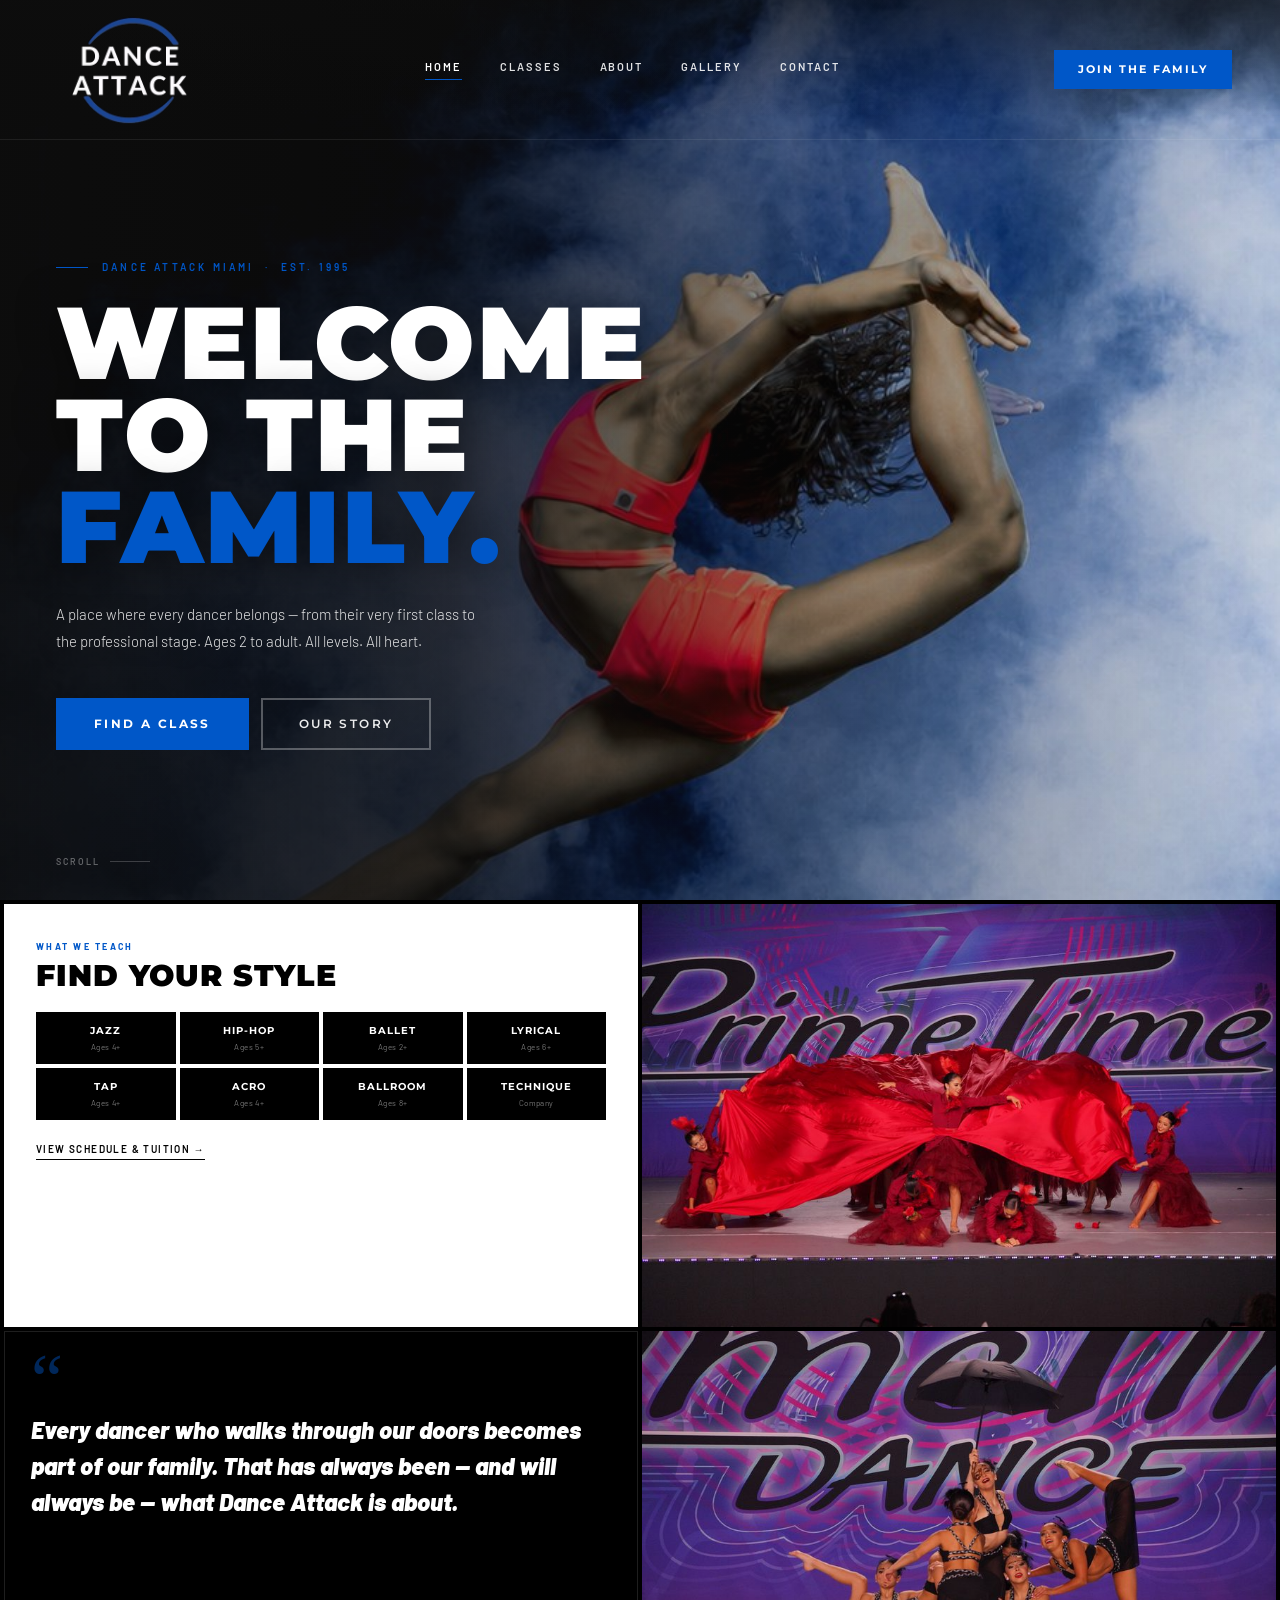
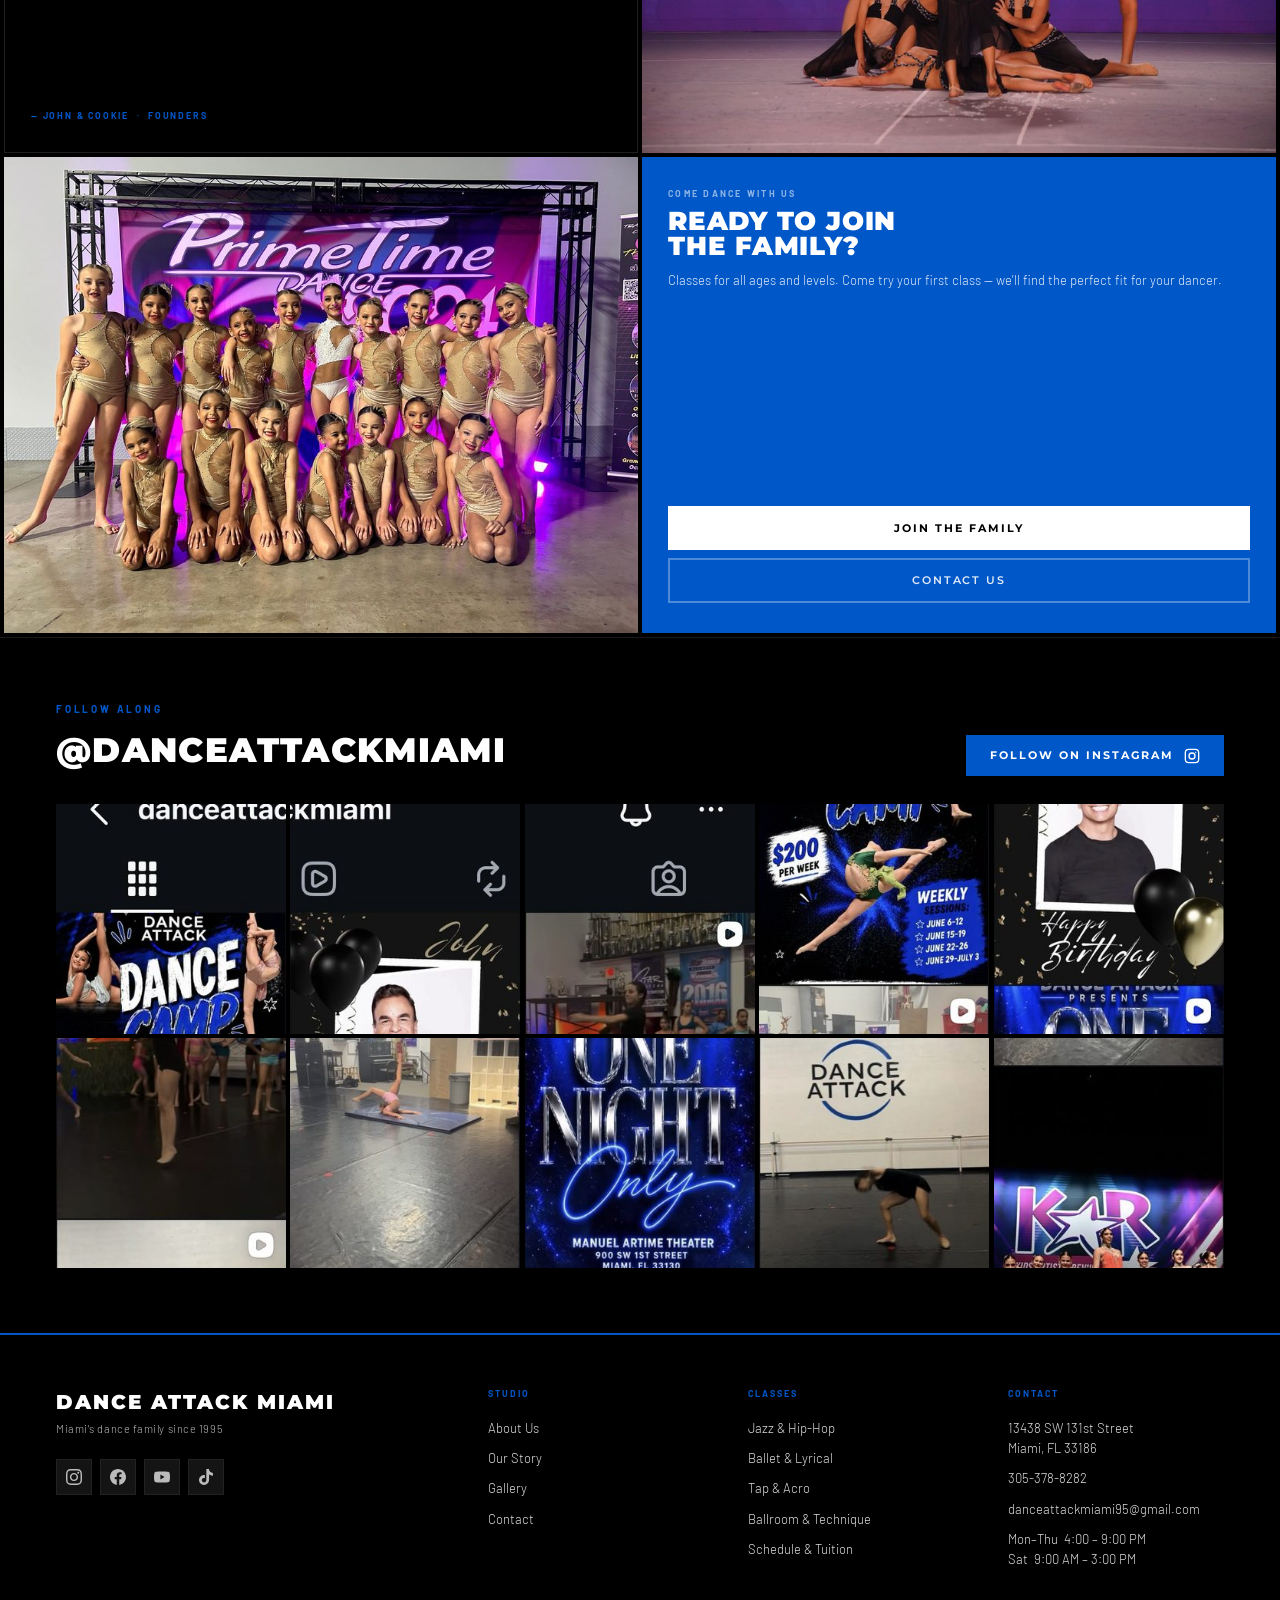
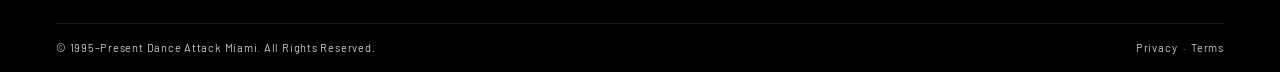
<file: index.html>
<!DOCTYPE html>
<html lang="en">
<head>
<meta charset="UTF-8">
<meta name="viewport" content="width=device-width, initial-scale=1.0">
<title>Dance Attack Miami</title>
<link href="https://fonts.googleapis.com/css2?family=Montserrat:wght@300;400;600;700;800;900&family=Barlow:wght@300;400&display=swap" rel="stylesheet">
<link rel="stylesheet" href="styles.css">
<style>


/* ── HERO — FULL BLEED ── */
.hero {
  position: relative;
  min-height: 100vh;
  display: flex;
  align-items: center;
  overflow: hidden;
}

/* Background image — dancer pushed right */
.hero-bg {
  position: absolute;
  inset: 0;
  z-index: 0;
}

.hero-bg img {
  width: 100%;
  height: 100%;
  object-fit: cover;
  object-position: 70% 20%;
  display: block;
}

/* Gradient: dark on left for text, fades to transparent right */
.hero-gradient {
  position: absolute;
  inset: 0;
  z-index: 1;
  background: linear-gradient(
    to right,
    rgba(13,13,13,0.95) 0%,
    rgba(13,13,13,0.80) 35%,
    rgba(13,13,13,0.35) 60%,
    rgba(13,13,13,0.0)  100%
  );
}

/* Extra gradient at top for nav legibility */
.hero-top-fade {
  position: absolute;
  top: 0; left: 0; right: 0;
  height: 120px;
  z-index: 1;
  background: linear-gradient(to bottom, rgba(13,13,13,0.6) 0%, transparent 100%);
}

/* Text content */
.hero-content {
  position: relative;
  z-index: 2;
  padding: 190px 56px 80px;
  max-width: 600px;
}

.hero-eyebrow {
  font-size: 10px;
  font-weight: 600;
  letter-spacing: 0.32em;
  text-transform: uppercase;
  color: var(--blue);
  margin-bottom: 22px;
  display: flex;
  align-items: center;
  gap: 14px;
}

.hero-eyebrow::before {
  content: '';
  display: block;
  width: 32px;
  height: 1.5px;
  background: var(--blue);
  flex-shrink: 0;
}

.hero-headline {
  font-family: 'Montserrat', sans-serif;
  font-weight: 900;
  text-transform: uppercase;
  letter-spacing: 0.02em;
  line-height: 0.9;
  font-size: clamp(72px, 8vw, 110px);
  color: var(--white);
  margin-bottom: 28px;
  text-shadow: 0 2px 40px rgba(0,0,0,0.5);
}

.hero-headline em {
  font-style: normal;
  color: var(--blue);
}

.hero-sub {
  font-size: 15px;
  font-weight: 300;
  color: rgba(255,255,255,0.88);
  line-height: 1.75;
  max-width: 420px;
  margin-bottom: 44px;
  text-shadow: 0 1px 20px rgba(0,0,0,0.6);
}

.hero-actions {
  display: flex;
  gap: 12px;
  flex-wrap: wrap;
}

.btn-primary {
  background: var(--blue);
  color: var(--white);
  font-family: 'Montserrat', sans-serif;
  font-weight: 700;
  font-size: 12px;
  letter-spacing: 0.2em;
  text-transform: uppercase;
  padding: 15px 36px;
  text-decoration: none;
  border: 2px solid var(--blue);
  transition: background 0.2s, border-color 0.2s;
  display: inline-block;
}

.btn-primary:hover { background: var(--blue2); border-color: var(--blue2); }

.btn-ghost {
  color: rgba(255,255,255,0.92);
  font-family: 'Montserrat', sans-serif;
  font-weight: 600;
  font-size: 12px;
  letter-spacing: 0.2em;
  text-transform: uppercase;
  padding: 15px 36px;
  text-decoration: none;
  border: 2px solid rgba(255,255,255,0.3);
  transition: border-color 0.2s, color 0.2s;
  display: inline-block;
}

.btn-ghost:hover { border-color: rgba(255,255,255,0.7); color: var(--white); }

/* Scroll hint */
.hero-scroll {
  position: absolute;
  bottom: 32px;
  left: 56px;
  z-index: 2;
  display: flex;
  align-items: center;
  gap: 10px;
  font-size: 9px;
  font-weight: 600;
  letter-spacing: 0.22em;
  text-transform: uppercase;
  color: rgba(255,255,255,0.35);
}

.hero-scroll::after {
  content: '';
  display: block;
  width: 40px;
  height: 1px;
  background: rgba(255,255,255,0.2);
}

/* ── BENTO ── */
.bento-wrap {
  background: #000;
  padding: var(--gap);
}

.bento-grid {
  display: grid;
  grid-template-columns: repeat(4, 1fr);
  gap: var(--gap);
}

.bcard-classes {
  grid-column: span 2;
  background: var(--white);
  color: var(--black);
  padding: 36px 32px;
  display: flex;
  flex-direction: column;
  gap: 22px;
}

.bcard-gallery-main {
  grid-column: span 2;
  min-height: 280px;
  background: #0d1117;
  overflow: hidden;
  position: relative;
}

.bcard-gallery-main img {
  width: 100%; height: 100%;
  object-fit: cover;
  display: block;
}

.bcard-quote {
  grid-column: span 2;
  background: #000;
  border: 1px solid #1e1e1e;
  padding: 30px 26px;
  display: flex;
  flex-direction: column;
  gap: 14px;
  min-height: 220px;
}

.bcard-photo {
  grid-column: span 2;
  min-height: 220px;
  background: #1a1a1a;
  overflow: hidden;
  position: relative;
}

.bcard-photo img {
  width: 100%; height: 100%;
  object-fit: cover;
  display: block;
  transition: transform 0.5s ease;
}

.bcard-photo:hover img { transform: scale(1.05); }

.photo-hover {
  position: absolute; inset: 0;
  background: linear-gradient(to top, rgba(0,0,0,0.65) 0%, transparent 55%);
  display: flex; align-items: flex-end; padding: 16px;
  opacity: 0; transition: opacity 0.3s;
}

.bcard-photo:hover .photo-hover { opacity: 1; }

.photo-label {
  font-size: 9px; font-weight: 700;
  letter-spacing: 0.2em; text-transform: uppercase;
  color: var(--white);
}

.bcard-cta {
  grid-column: span 2;
  background: var(--blue);
  padding: 30px 26px;
  display: flex;
  flex-direction: column;
  justify-content: space-between;
  gap: 16px;
  min-height: 220px;
}

.card-tag {
  font-size: 9px; font-weight: 700;
  letter-spacing: 0.25em; text-transform: uppercase;
}

.card-tag.dark  { color: var(--blue); }
.card-tag.light { color: rgba(255,255,255,0.55); }

.card-title {
  font-family: 'Montserrat', sans-serif;
  font-weight: 900;
  text-transform: uppercase;
  letter-spacing: 0.03em;
  line-height: 0.95;
}

.card-title.on-white { font-size: 30px; color: var(--black); }
.card-title.on-blue  { font-size: 26px; color: var(--white); }

.classes-grid {
  display: grid;
  grid-template-columns: repeat(4, 1fr);
  gap: 4px;
}

.class-pill {
  background: #000;
  color: var(--white);
  font-family: 'Montserrat', sans-serif;
  font-weight: 700;
  font-size: 10px;
  letter-spacing: 0.1em;
  text-transform: uppercase;
  padding: 11px 6px;
  text-align: center;
  text-decoration: none;
  display: flex;
  flex-direction: column;
  align-items: center;
  gap: 3px;
  transition: background 0.2s;
}

.class-pill:hover { background: var(--blue); }
.class-pill span { font-size: 8px; font-weight: 400; font-family: 'Barlow', sans-serif; color: #777; letter-spacing: 0.05em; text-transform: none; }
.class-pill:hover span { color: rgba(255,255,255,0.88); }

.bcard-link {
  font-size: 10px; font-weight: 600;
  letter-spacing: 0.14em; text-transform: uppercase;
  color: var(--black); text-decoration: none;
  border-bottom: 1.5px solid var(--black);
  padding-bottom: 2px; align-self: flex-start;
  transition: color 0.2s, border-color 0.2s;
}

.bcard-link:hover { color: var(--blue); border-color: var(--blue); }

.quote-mark {
  font-family: Georgia, serif;
  font-size: 72px;
  color: var(--blue);
  line-height: 0.5;
  opacity: 0.75;
}

.quote-text {
  font-size: 24px; font-weight: 900; font-style: italic;
  color: #ffffff; line-height: 1.5; flex: 1;
}

.quote-attr {
  font-size: 9px; font-weight: 700;
  letter-spacing: 0.2em; text-transform: uppercase;
  color: var(--blue);
}

.cta-sub {
  font-size: 13px; font-weight: 300;
  color: rgba(255,255,255,0.88); line-height: 1.6;
}

.cta-btn-stack { display: flex; flex-direction: column; gap: 8px; }

.btn-white {
  background: var(--white); color: var(--black);
  font-family: 'Montserrat', sans-serif;
  font-weight: 700; font-size: 11px;
  letter-spacing: 0.18em; text-transform: uppercase;
  padding: 12px 20px; text-decoration: none;
  border: 2px solid var(--white); text-align: center;
  transition: background 0.2s, color 0.2s; display: block;
}

.btn-white:hover { background: transparent; color: var(--white); }

.btn-outline-white {
  color: rgba(255,255,255,0.88);
  font-family: 'Montserrat', sans-serif;
  font-weight: 600; font-size: 11px;
  letter-spacing: 0.18em; text-transform: uppercase;
  padding: 12px 20px; text-decoration: none;
  border: 2px solid rgba(255,255,255,0.3); text-align: center;
  transition: border-color 0.2s, color 0.2s; display: block;
}

.btn-outline-white:hover { border-color: white; color: white; }

/* ── FOOTER ── */
footer {
  background: #000;
  border-top: 2px solid var(--blue);
  padding: 52px 56px 0;
}

.footer-grid {
  display: grid;
  grid-template-columns: 1.8fr 1fr 1fr 1fr;
  gap: 44px;
  padding-bottom: 44px;
}

.footer-brand-name {
  font-family: 'Montserrat', sans-serif;
  font-weight: 900; font-size: 20px;
  letter-spacing: 0.1em; text-transform: uppercase;
  margin-bottom: 4px; color: var(--white);
}

.footer-brand-tag {
  font-size: 11px; font-weight: 300;
  color: #bbb; margin-bottom: 22px; letter-spacing: 0.05em;
}

.footer-social { display: flex; gap: 8px; }

.social-btn {
  width: 36px; height: 36px;
  background: #141414; border: 1px solid #222;
  display: flex; align-items: center; justify-content: center;
  text-decoration: none; font-size: 10px; font-weight: 700;
  letter-spacing: 0.04em; color: #bbb;
  transition: background 0.2s, color 0.2s, border-color 0.2s;
}

.social-btn:hover { background: var(--blue); color: white; border-color: var(--blue); }

.footer-col h4 {
  font-size: 9px; font-weight: 700;
  letter-spacing: 0.22em; text-transform: uppercase;
  color: var(--blue); margin-bottom: 18px;
}

.footer-col a, .footer-col p {
  display: block; font-size: 13px; font-weight: 300;
  color: #ddd; text-decoration: none;
  margin-bottom: 10px; line-height: 1.55;
  transition: color 0.2s;
}

.footer-col a:hover { color: var(--white); }

.footer-bottom {
  border-top: 1px solid #161616; padding: 16px 0;
  display: flex; justify-content: space-between;
  font-size: 11px; color: #ccc; letter-spacing: 0.07em;
}

/* ── BOTTOM NAV (mobile) ── */
.bottom-nav {
  display: none;
  position: fixed;
  bottom: 0; left: 0; right: 0;
  background: #000;
  border-top: 1px solid #1a1a1a;
  z-index: 100; height: 58px;
}

.bnav-inner {
  display: grid;
  grid-template-columns: repeat(5, 1fr);
  height: 100%;
}

.bnav-item {
  display: flex; flex-direction: column;
  align-items: center; justify-content: center;
  gap: 3px; text-decoration: none; color: #444;
  transition: color 0.2s; font-size: 8px;
  font-weight: 600; letter-spacing: 0.08em; text-transform: uppercase;
}

.bnav-item.active, .bnav-item:hover { color: var(--blue); }
.bnav-item svg { width: 19px; height: 19px; }

/* ── RESPONSIVE ── */
@media (max-width: 1024px) {
  
  nav.top-nav.scrolled { height: 60px; }
  .nav-links, .nav-cta { display: none; }
  .hamburger { display: flex; }

  /* Hero: keep overlay on mobile, adjust position */
  .hero { min-height: 100svh; }
  .hero-bg img { object-position: 65% center; }
  .hero-gradient {
    background: linear-gradient(
      to right,
      rgba(13,13,13,0.88) 0%,
      rgba(13,13,13,0.65) 40%,
      rgba(13,13,13,0.25) 68%,
      rgba(13,13,13,0.05) 100%
    );
  }
  .hero-content { padding: 110px 20px 60px; max-width: 85%; }
  .hero-headline { font-size: clamp(38px, 9vw, 58px); }
  .hero-sub { font-size: 14px; max-width: 340px; }
  .hero-scroll { left: 24px; }

  .bento-grid { grid-template-columns: 1fr 1fr; }
  .bcard-classes { grid-column: span 2; }
  .bcard-gallery-main { grid-column: span 2; min-height: 220px; }
  .bcard-quote, .bcard-photo, .bcard-cta { grid-column: span 2; }

  footer { padding: 36px 20px 0; }
  .footer-grid { grid-template-columns: 1fr 1fr; gap: 28px; }
  .bottom-nav { display: block; }
  body { padding-bottom: 58px; }
}

@media (max-width: 580px) {
  .hero-bg img { object-position: 72% center; }
  .hero-gradient {
    background: linear-gradient(
      to right,
      rgba(13,13,13,0.90) 0%,
      rgba(13,13,13,0.70) 50%,
      rgba(13,13,13,0.2)  100%
    );
  }
  .hero-content { padding: 100px 18px 50px; }
  .hero-headline { font-size: clamp(32px, 10vw, 46px); }
  .hero-sub { font-size: 13.5px; max-width: 280px; }
  .hero-actions { flex-direction: column; align-items: stretch; }
  .btn-primary, .btn-ghost { text-align: center; }

  .bento-grid { grid-template-columns: 1fr; }
  .bcard-classes, .bcard-gallery-main,
  .bcard-quote, .bcard-photo, .bcard-cta { grid-column: span 1; }
  .bcard-gallery-main { min-height: 200px; }
  .classes-grid { grid-template-columns: repeat(4, 1fr); gap: 3px; }
  .class-pill { font-size: 9px; padding: 9px 3px; }
  .footer-grid { grid-template-columns: 1fr; }
}

/* ── ANIMATIONS ─────────────────────────────────────── */

/* 1. Hero headline — staggered fade-up */
@keyframes fadeUp {
  from { opacity: 0; transform: translateY(32px); }
  to   { opacity: 1; transform: translateY(0); }
}

.hero-eyebrow {
  opacity: 0;
  animation: fadeUp 0.7s ease forwards;
  animation-delay: 0.2s;
}

.hero-headline {
  opacity: 0;
  animation: fadeUp 0.8s ease forwards;
  animation-delay: 0.45s;
}

.hero-sub {
  opacity: 0;
  animation: fadeUp 0.7s ease forwards;
  animation-delay: 0.75s;
}

.hero-actions {
  opacity: 0;
  animation: fadeUp 0.7s ease forwards;
  animation-delay: 1s;
}

.hero-scroll {
  opacity: 0;
  animation: fadeUp 0.6s ease forwards;
  animation-delay: 1.3s;
}

/* 2. Bento cards — scroll-triggered fade-up via JS class */
@keyframes cardEnter {
  from { opacity: 0; transform: translateY(28px); }
  to   { opacity: 1; transform: translateY(0); }
}

.bcard-classes,
.bcard-gallery-main,
.bcard-quote,
.bcard-photo,
.bcard-cta {
  opacity: 0;
  transform: translateY(28px);
  transition: opacity 0.6s ease, transform 0.6s ease;
}

.bcard-classes.visible,
.bcard-gallery-main.visible,
.bcard-quote.visible,
.bcard-photo.visible,
.bcard-cta.visible {
  opacity: 1;
  transform: translateY(0);
}

/* 3. Class pills — scale + color on hover */
.class-pill {
  transition: background 0.2s ease, transform 0.18s ease, box-shadow 0.18s ease;
}

.class-pill:hover {
  transform: scale(1.04);
  box-shadow: 0 4px 16px rgba(0, 87, 200, 0.35);
}

/* 4. Nav CTA — single pulse on load */
@keyframes ctaPulse {
  0%   { box-shadow: 0 0 0 0 rgba(0, 87, 200, 0.7); }
  60%  { box-shadow: 0 0 0 10px rgba(0, 87, 200, 0); }
  100% { box-shadow: 0 0 0 0 rgba(0, 87, 200, 0); }
}

.nav-cta {
  animation: ctaPulse 1.2s ease 1.8s 2;
}

/* 5. Photo cards — blue tint overlay on hover */
.bcard-photo::after {
  content: '';
  position: absolute;
  inset: 0;
  background: rgba(0, 87, 200, 0.18);
  opacity: 0;
  transition: opacity 0.3s ease;
  pointer-events: none;
  z-index: 1;
}

.bcard-photo:hover::after {
  opacity: 1;
}

.photo-hover {
  z-index: 2;
}

/* 6. Quote mark — fade + scale in on scroll */
.quote-mark {
  opacity: 0;
  transform: scale(0.6);
  transition: opacity 0.8s ease, transform 0.8s ease;
}

.bcard-quote.visible .quote-mark {
  opacity: 0.45;
  transform: scale(1);
  transition-delay: 0.2s;
}

/* 7. Footer social — lift on hover */
.social-btn {
  transition: background 0.2s ease, color 0.2s ease, border-color 0.2s ease, transform 0.18s ease;
}

.social-btn:hover {
  transform: translateY(-3px);
}

/* 8. Scroll indicator bounce */
@keyframes bounce {
  0%, 100% { transform: translateY(0); }
  50%       { transform: translateY(6px); }
}

.hero-scroll {
  animation: fadeUp 0.6s ease forwards 1.3s, bounce 1.6s ease-in-out 2.2s infinite;
}

/* ── INSTAGRAM SECTION ── */
.insta-section {
  background: #000;
  padding: 64px 56px;
  border-top: 1px solid #1a1a1a;
}

.insta-header {
  display: flex;
  align-items: flex-end;
  justify-content: space-between;
  margin-bottom: 28px;
  gap: 16px;
  flex-wrap: wrap;
}

.insta-tag {
  font-size: 10px;
  font-weight: 700;
  letter-spacing: .28em;
  text-transform: uppercase;
  color: #0057C8;
  margin-bottom: 8px;
}

.insta-title {
  font-family: 'Montserrat', sans-serif;
  font-weight: 900;
  font-size: clamp(22px, 3vw, 34px);
  text-transform: uppercase;
  letter-spacing: .04em;
  color: #fff;
}

.insta-follow-btn {
  display: inline-flex;
  align-items: center;
  gap: 10px;
  background: #0057C8;
  color: #fff;
  font-family: 'Montserrat', sans-serif;
  font-weight: 700;
  font-size: 11px;
  letter-spacing: .18em;
  text-transform: uppercase;
  padding: 12px 24px;
  text-decoration: none;
  transition: background .2s;
  flex-shrink: 0;
}

.insta-follow-btn svg {
  width: 16px; height: 16px;
}

.insta-follow-btn:hover { background: #0048A8; }

/* 10-tile grid: 5 across, 2 rows */
.insta-grid {
  display: grid;
  grid-template-columns: repeat(5, 1fr);
  gap: 4px;
}

.insta-tile {
  aspect-ratio: 1;
  position: relative;
  overflow: hidden;
  display: block;
  background: #000;
  text-decoration: none;
}

.insta-tile-bg {
  position: absolute;
  inset: 0;
  background: linear-gradient(135deg, #0d1117 0%, #1a1a2e 50%, #0d1117 100%);
  transition: transform .5s ease;
}

.insta-tile:hover .insta-tile-bg {
  transform: scale(1.06);
}

.insta-tile-overlay {
  position: absolute;
  inset: 0;
  display: flex;
  align-items: center;
  justify-content: center;
  opacity: 0.08;
  transition: opacity .3s;
}

.insta-tile:hover .insta-tile-overlay {
  opacity: 0.3;
  background: rgba(0, 87, 200, 0.2);
}

/* Stagger fade-in */
@keyframes tileIn {
  from { opacity: 0; transform: scale(0.96); }
  to   { opacity: 1; transform: scale(1); }
}

.insta-tile {
  animation: tileIn 0.5s ease both;
}

@media (max-width: 1024px) {
  .insta-section { padding: 48px 24px; }
  .insta-grid { grid-template-columns: repeat(5, 1fr); }
}

@media (max-width: 580px) {
  .insta-grid { grid-template-columns: repeat(5, 1fr); gap: 2px; }
  .insta-follow-btn { width: 100%; justify-content: center; }
  .insta-header { flex-direction: column; align-items: flex-start; }
}

.insta-tile:hover img { transform: scale(1.06); }
.insta-tile-overlay {
  position: absolute;
  inset: 0;
  display: flex;
  align-items: center;
  justify-content: center;
  opacity: 0;
  transition: opacity .3s;
  background: rgba(0, 87, 200, 0.35);
}
.insta-tile:hover .insta-tile-overlay { opacity: 1; }

</style>
</head>
<body>

<!-- Mobile menu -->
<div class="mobile-menu" id="mobileMenu">
  <button class="m-close" onclick="toggleMenu()" aria-label="Close navigation menu">✕</button>
  <a href="/dam/index.html" onclick="toggleMenu()">Home</a>
  <a href="/dam/classes.html" onclick="toggleMenu()">Classes</a>
  <a href="/dam/about.html" onclick="toggleMenu()">About</a>
  <a href="/dam/gallery.html" onclick="toggleMenu()">Gallery</a>
  <a href="/dam/contact.html" onclick="toggleMenu()">Contact</a>
  <a href="/dam/contact.html" class="btn-primary m-cta" onclick="toggleMenu()">Join the Family</a>
</div>

<!-- NAV -->
<nav class="top-nav" id="topNav">
  <a href="/dam/index.html" class="nav-logo">
    <img src="images/img001.png"
         alt="Dance Attack Miami"
         style="height:110px;width:auto;display:block;transition:height 0.4s ease;" />
  </a>

  <div class="nav-links">
    <a href="/dam/index.html" class="active">Home</a>
    <a href="/dam/classes.html">Classes</a>
    <a href="/dam/about.html">About</a>
    <a href="/dam/gallery.html">Gallery</a>
    <a href="/dam/contact.html">Contact</a>
  </div>

  <a href="/dam/contact.html" class="nav-cta">Join the Family</a>
  <button class="hamburger" onclick="toggleMenu()" aria-label="Open navigation menu">
    <span></span><span></span><span></span>
  </button>
</nav>

<!-- HERO — FULL BLEED -->
<section class="hero">

  <!-- Background dancer photo — positioned right -->
  <div class="hero-bg" id="heroBg">
    <!--
    ══════════════════════════════════════════════════
    VIDEO HERO — Ready to use when video is available
    To activate: place your video file in the same
    folder and update the src paths below, then
    remove the "display:none" style comment.
    ══════════════════════════════════════════════════
    <video class="hero-video" id="heroVideo"
      autoplay muted loop playsinline
      style="display:none;">
      <source src="hero-reel.mp4" type="video/mp4">
      <source src="hero-reel.webm" type="video/webm">
    </video>
    -->
    <img src="images/img002.jpg"
         alt="Dance Attack Miami dancer" />
  </div>

  <!-- Left-to-right gradient so text is readable -->
  <div class="hero-gradient"></div>
  <div class="hero-top-fade"></div>

  <!-- Text — left side with breathing room -->
  <div class="hero-content">
    <div class="hero-eyebrow">Dance Attack Miami &nbsp;·&nbsp; Est. 1995</div>
    <h1 class="hero-headline">
      Welcome<br>to the<br><em>Family.</em>
    </h1>
    <p class="hero-sub">
      A place where every dancer belongs — from their very first class to the professional stage. Ages 2 to adult. All levels. All heart.
    </p>
    <div class="hero-actions">
      <a href="/dam/contact.html" class="btn-primary">Find a Class</a>
      <a href="/dam/classes.html" class="btn-ghost">Our Story</a>
    </div>
  </div>

  <div class="hero-scroll">Scroll</div>
</section>

<!-- BENTO -->
<section class="bento-wrap">
  <div class="bento-grid">

    <div class="bcard-classes">
      <div>
        <div class="card-tag dark">What We Teach</div>
        <div class="card-title on-white" style="margin-top:8px;">Find Your Style</div>
      </div>
      <div class="classes-grid">
        <a href="/dam/classes.html#jazz" class="class-pill">Jazz<span>Ages 4+</span></a>
        <a href="/dam/classes.html#hiphop" class="class-pill">Hip-Hop<span>Ages 5+</span></a>
        <a href="/dam/classes.html#ballet" class="class-pill">Ballet<span>Ages 2+</span></a>
        <a href="/dam/classes.html#lyrical" class="class-pill">Lyrical<span>Ages 6+</span></a>
        <a href="/dam/classes.html#tap" class="class-pill">Tap<span>Ages 4+</span></a>
        <a href="/dam/classes.html#acro" class="class-pill">Acro<span>Ages 4+</span></a>
        <a href="/dam/classes.html#ballroom" class="class-pill">Ballroom<span>Ages 8+</span></a>
        <a href="/dam/classes.html#technique" class="class-pill">Technique<span>Company</span></a>
      </div>
      <a href="/dam/classes.html" class="bcard-link">View Schedule &amp; Tuition &rarr;</a>
    </div>

    <div class="bcard-gallery-main">
      <img src="images/img003.jpg"
           alt="Dance Attack competition"
           style="width:100%;height:100%;object-fit:cover;min-height:280px;display:block;" />
    </div>

    <div class="bcard-quote">
      <div class="quote-mark">&ldquo;</div>
      <p class="quote-text" style="font-size:24px;font-weight:900;font-style:italic;color:#fff;line-height:1.5;">Every dancer who walks through our doors becomes part of our family. That has always been — and will always be — what Dance Attack is about.</p>
      <div class="quote-attr">— John &amp; Cookie &nbsp;·&nbsp; Founders</div>
    </div>

    <div class="bcard-photo">
      <img src="images/img004.jpg"
           alt="Dance Attack competition group" />
      <div class="photo-hover"><span class="photo-label">Competition</span></div>
    </div>

    <div class="bcard-photo">
      <img src="images/img005.jpg"
           alt="Dance Attack team" />
      <div class="photo-hover"><span class="photo-label">Competition Team</span></div>
    </div>

    <div class="bcard-cta">
      <div>
        <div class="card-tag light">Come Dance With Us</div>
        <div class="card-title on-blue" style="margin-top:8px;">Ready to join<br>the family?</div>
        <p class="cta-sub" style="margin-top:12px;">Classes for all ages and levels. Come try your first class — we'll find the perfect fit for your dancer.</p>
      </div>
      <div class="cta-btn-stack">
        <a href="/dam/contact.html" class="btn-white">Join the Family</a>
        <a href="/dam/contact.html" class="btn-outline-white">Contact Us</a>
      </div>
    </div>

  </div>
</section>

<!-- FOOTER -->
<!-- ══════════════════════════════════════════════════════════
     INSTAGRAM FEED SECTION
     ──────────────────────────────────────────────────────────
     OPTION 1 (RECOMMENDED — Easy, ~5 min setup):
       1. Go to https://elfsight.com/instagram-feed-widget/
       2. Connect @danceattackmiami
       3. Set to show 10 posts, square grid layout
       4. Copy the embed code they give you
       5. Replace the placeholder grid below with that code
     
     OPTION 2 (Free, self-hosted):
       Use the Instagram Basic Display API with an access token
       from developers.facebook.com — contact a developer to
       set this up for a permanent automated solution.
══════════════════════════════════════════════════════════ -->

<section class="insta-section">
  <div class="insta-header">
    <div class="insta-left">
      <div class="insta-tag">Follow Along</div>
      <div class="insta-title">@danceattackmiami</div>
    </div>
    <a href="https://www.instagram.com/danceattackmiami"
       target="_blank" rel="noopener" class="insta-follow-btn" aria-label="Follow Dance Attack Miami on Instagram">
      Follow on Instagram
      <svg viewBox="0 0 24 24" fill="none" stroke="currentColor" stroke-width="2" stroke-linecap="round" stroke-linejoin="round">
        <rect x="2" y="2" width="20" height="20" rx="5" ry="5"/>
        <circle cx="12" cy="12" r="4.5"/>
        <circle cx="17.5" cy="6.5" r="1" fill="currentColor" stroke="none"/>
      </svg>
    </a>
  </div>

  <!-- ── PASTE ELFSIGHT OR API EMBED CODE HERE ── -->
  <!-- ── PASTE ELFSIGHT OR API EMBED CODE HERE TO REPLACE THIS GRID ── -->
  <div class="insta-grid" id="instaGrid">
    <a href="https://www.instagram.com/danceattackmiami"
       target="_blank"
       class="insta-tile"
       style="animation-delay:0.0s">
      <img src="images/img006.jpg"
           alt="Dance Attack Miami Instagram"
           style="width:100%;height:100%;object-fit:cover;display:block;transition:transform .5s ease;" />
      <div class="insta-tile-overlay">
        <svg viewBox="0 0 24 24" fill="white" width="22" height="22">
          <path d="M12 2.163c3.204 0 3.584.012 4.85.07 3.252.148 4.771 1.691 4.919 4.919.058 1.265.069 1.645.069 4.849 0 3.205-.012 3.584-.069 4.849-.149 3.225-1.664 4.771-4.919 4.919-1.266.058-1.644.07-4.85.07-3.204 0-3.584-.012-4.849-.07-3.26-.149-4.771-1.699-4.919-4.92-.058-1.265-.07-1.644-.07-4.849 0-3.204.013-3.583.07-4.849.149-3.227 1.664-4.771 4.919-4.919 1.266-.057 1.645-.069 4.849-.069zm0-2.163c-3.259 0-3.667.014-4.947.072-4.358.2-6.78 2.618-6.98 6.98-.059 1.281-.073 1.689-.073 4.948 0 3.259.014 3.668.072 4.948.2 4.358 2.618 6.78 6.98 6.98 1.281.058 1.689.072 4.948.072 3.259 0 3.668-.014 4.948-.072 4.354-.2 6.782-2.618 6.979-6.98.059-1.28.073-1.689.073-4.948 0-3.259-.014-3.667-.072-4.947-.196-4.354-2.617-6.78-6.979-6.98-1.281-.059-1.69-.073-4.949-.073zm0 5.838c-3.403 0-6.162 2.759-6.162 6.162s2.759 6.163 6.162 6.163 6.162-2.759 6.162-6.163c0-3.403-2.759-6.162-6.162-6.162zm0 10.162c-2.209 0-4-1.79-4-4 0-2.209 1.791-4 4-4s4 1.791 4 4c0 2.21-1.791 4-4 4zm6.406-11.845c-.796 0-1.441.645-1.441 1.44s.645 1.44 1.441 1.44c.795 0 1.439-.645 1.439-1.44s-.644-1.44-1.439-1.44z"/>
        </svg>
      </div>
    </a>
    <a href="https://www.instagram.com/danceattackmiami"
       target="_blank"
       class="insta-tile"
       style="animation-delay:0.05s">
      <img src="images/img007.jpg"
           alt="Dance Attack Miami Instagram"
           style="width:100%;height:100%;object-fit:cover;display:block;transition:transform .5s ease;" />
      <div class="insta-tile-overlay">
        <svg viewBox="0 0 24 24" fill="white" width="22" height="22">
          <path d="M12 2.163c3.204 0 3.584.012 4.85.07 3.252.148 4.771 1.691 4.919 4.919.058 1.265.069 1.645.069 4.849 0 3.205-.012 3.584-.069 4.849-.149 3.225-1.664 4.771-4.919 4.919-1.266.058-1.644.07-4.85.07-3.204 0-3.584-.012-4.849-.07-3.26-.149-4.771-1.699-4.919-4.92-.058-1.265-.07-1.644-.07-4.849 0-3.204.013-3.583.07-4.849.149-3.227 1.664-4.771 4.919-4.919 1.266-.057 1.645-.069 4.849-.069zm0-2.163c-3.259 0-3.667.014-4.947.072-4.358.2-6.78 2.618-6.98 6.98-.059 1.281-.073 1.689-.073 4.948 0 3.259.014 3.668.072 4.948.2 4.358 2.618 6.78 6.98 6.98 1.281.058 1.689.072 4.948.072 3.259 0 3.668-.014 4.948-.072 4.354-.2 6.782-2.618 6.979-6.98.059-1.28.073-1.689.073-4.948 0-3.259-.014-3.667-.072-4.947-.196-4.354-2.617-6.78-6.979-6.98-1.281-.059-1.69-.073-4.949-.073zm0 5.838c-3.403 0-6.162 2.759-6.162 6.162s2.759 6.163 6.162 6.163 6.162-2.759 6.162-6.163c0-3.403-2.759-6.162-6.162-6.162zm0 10.162c-2.209 0-4-1.79-4-4 0-2.209 1.791-4 4-4s4 1.791 4 4c0 2.21-1.791 4-4 4zm6.406-11.845c-.796 0-1.441.645-1.441 1.44s.645 1.44 1.441 1.44c.795 0 1.439-.645 1.439-1.44s-.644-1.44-1.439-1.44z"/>
        </svg>
      </div>
    </a>
    <a href="https://www.instagram.com/danceattackmiami"
       target="_blank"
       class="insta-tile"
       style="animation-delay:0.1s">
      <img src="images/img008.jpg"
           alt="Dance Attack Miami Instagram"
           style="width:100%;height:100%;object-fit:cover;display:block;transition:transform .5s ease;" />
      <div class="insta-tile-overlay">
        <svg viewBox="0 0 24 24" fill="white" width="22" height="22">
          <path d="M12 2.163c3.204 0 3.584.012 4.85.07 3.252.148 4.771 1.691 4.919 4.919.058 1.265.069 1.645.069 4.849 0 3.205-.012 3.584-.069 4.849-.149 3.225-1.664 4.771-4.919 4.919-1.266.058-1.644.07-4.85.07-3.204 0-3.584-.012-4.849-.07-3.26-.149-4.771-1.699-4.919-4.92-.058-1.265-.07-1.644-.07-4.849 0-3.204.013-3.583.07-4.849.149-3.227 1.664-4.771 4.919-4.919 1.266-.057 1.645-.069 4.849-.069zm0-2.163c-3.259 0-3.667.014-4.947.072-4.358.2-6.78 2.618-6.98 6.98-.059 1.281-.073 1.689-.073 4.948 0 3.259.014 3.668.072 4.948.2 4.358 2.618 6.78 6.98 6.98 1.281.058 1.689.072 4.948.072 3.259 0 3.668-.014 4.948-.072 4.354-.2 6.782-2.618 6.979-6.98.059-1.28.073-1.689.073-4.948 0-3.259-.014-3.667-.072-4.947-.196-4.354-2.617-6.78-6.979-6.98-1.281-.059-1.69-.073-4.949-.073zm0 5.838c-3.403 0-6.162 2.759-6.162 6.162s2.759 6.163 6.162 6.163 6.162-2.759 6.162-6.163c0-3.403-2.759-6.162-6.162-6.162zm0 10.162c-2.209 0-4-1.79-4-4 0-2.209 1.791-4 4-4s4 1.791 4 4c0 2.21-1.791 4-4 4zm6.406-11.845c-.796 0-1.441.645-1.441 1.44s.645 1.44 1.441 1.44c.795 0 1.439-.645 1.439-1.44s-.644-1.44-1.439-1.44z"/>
        </svg>
      </div>
    </a>
    <a href="https://www.instagram.com/danceattackmiami"
       target="_blank"
       class="insta-tile"
       style="animation-delay:0.15000000000000002s">
      <img src="images/img009.jpg"
           alt="Dance Attack Miami Instagram"
           style="width:100%;height:100%;object-fit:cover;display:block;transition:transform .5s ease;" />
      <div class="insta-tile-overlay">
        <svg viewBox="0 0 24 24" fill="white" width="22" height="22">
          <path d="M12 2.163c3.204 0 3.584.012 4.85.07 3.252.148 4.771 1.691 4.919 4.919.058 1.265.069 1.645.069 4.849 0 3.205-.012 3.584-.069 4.849-.149 3.225-1.664 4.771-4.919 4.919-1.266.058-1.644.07-4.85.07-3.204 0-3.584-.012-4.849-.07-3.26-.149-4.771-1.699-4.919-4.92-.058-1.265-.07-1.644-.07-4.849 0-3.204.013-3.583.07-4.849.149-3.227 1.664-4.771 4.919-4.919 1.266-.057 1.645-.069 4.849-.069zm0-2.163c-3.259 0-3.667.014-4.947.072-4.358.2-6.78 2.618-6.98 6.98-.059 1.281-.073 1.689-.073 4.948 0 3.259.014 3.668.072 4.948.2 4.358 2.618 6.78 6.98 6.98 1.281.058 1.689.072 4.948.072 3.259 0 3.668-.014 4.948-.072 4.354-.2 6.782-2.618 6.979-6.98.059-1.28.073-1.689.073-4.948 0-3.259-.014-3.667-.072-4.947-.196-4.354-2.617-6.78-6.979-6.98-1.281-.059-1.69-.073-4.949-.073zm0 5.838c-3.403 0-6.162 2.759-6.162 6.162s2.759 6.163 6.162 6.163 6.162-2.759 6.162-6.163c0-3.403-2.759-6.162-6.162-6.162zm0 10.162c-2.209 0-4-1.79-4-4 0-2.209 1.791-4 4-4s4 1.791 4 4c0 2.21-1.791 4-4 4zm6.406-11.845c-.796 0-1.441.645-1.441 1.44s.645 1.44 1.441 1.44c.795 0 1.439-.645 1.439-1.44s-.644-1.44-1.439-1.44z"/>
        </svg>
      </div>
    </a>
    <a href="https://www.instagram.com/danceattackmiami"
       target="_blank"
       class="insta-tile"
       style="animation-delay:0.2s">
      <img src="images/img010.jpg"
           alt="Dance Attack Miami Instagram"
           style="width:100%;height:100%;object-fit:cover;display:block;transition:transform .5s ease;" />
      <div class="insta-tile-overlay">
        <svg viewBox="0 0 24 24" fill="white" width="22" height="22">
          <path d="M12 2.163c3.204 0 3.584.012 4.85.07 3.252.148 4.771 1.691 4.919 4.919.058 1.265.069 1.645.069 4.849 0 3.205-.012 3.584-.069 4.849-.149 3.225-1.664 4.771-4.919 4.919-1.266.058-1.644.07-4.85.07-3.204 0-3.584-.012-4.849-.07-3.26-.149-4.771-1.699-4.919-4.92-.058-1.265-.07-1.644-.07-4.849 0-3.204.013-3.583.07-4.849.149-3.227 1.664-4.771 4.919-4.919 1.266-.057 1.645-.069 4.849-.069zm0-2.163c-3.259 0-3.667.014-4.947.072-4.358.2-6.78 2.618-6.98 6.98-.059 1.281-.073 1.689-.073 4.948 0 3.259.014 3.668.072 4.948.2 4.358 2.618 6.78 6.98 6.98 1.281.058 1.689.072 4.948.072 3.259 0 3.668-.014 4.948-.072 4.354-.2 6.782-2.618 6.979-6.98.059-1.28.073-1.689.073-4.948 0-3.259-.014-3.667-.072-4.947-.196-4.354-2.617-6.78-6.979-6.98-1.281-.059-1.69-.073-4.949-.073zm0 5.838c-3.403 0-6.162 2.759-6.162 6.162s2.759 6.163 6.162 6.163 6.162-2.759 6.162-6.163c0-3.403-2.759-6.162-6.162-6.162zm0 10.162c-2.209 0-4-1.79-4-4 0-2.209 1.791-4 4-4s4 1.791 4 4c0 2.21-1.791 4-4 4zm6.406-11.845c-.796 0-1.441.645-1.441 1.44s.645 1.44 1.441 1.44c.795 0 1.439-.645 1.439-1.44s-.644-1.44-1.439-1.44z"/>
        </svg>
      </div>
    </a>
    <a href="https://www.instagram.com/danceattackmiami"
       target="_blank"
       class="insta-tile"
       style="animation-delay:0.25s">
      <img src="images/img011.jpg"
           alt="Dance Attack Miami Instagram"
           style="width:100%;height:100%;object-fit:cover;display:block;transition:transform .5s ease;" />
      <div class="insta-tile-overlay">
        <svg viewBox="0 0 24 24" fill="white" width="22" height="22">
          <path d="M12 2.163c3.204 0 3.584.012 4.85.07 3.252.148 4.771 1.691 4.919 4.919.058 1.265.069 1.645.069 4.849 0 3.205-.012 3.584-.069 4.849-.149 3.225-1.664 4.771-4.919 4.919-1.266.058-1.644.07-4.85.07-3.204 0-3.584-.012-4.849-.07-3.26-.149-4.771-1.699-4.919-4.92-.058-1.265-.07-1.644-.07-4.849 0-3.204.013-3.583.07-4.849.149-3.227 1.664-4.771 4.919-4.919 1.266-.057 1.645-.069 4.849-.069zm0-2.163c-3.259 0-3.667.014-4.947.072-4.358.2-6.78 2.618-6.98 6.98-.059 1.281-.073 1.689-.073 4.948 0 3.259.014 3.668.072 4.948.2 4.358 2.618 6.78 6.98 6.98 1.281.058 1.689.072 4.948.072 3.259 0 3.668-.014 4.948-.072 4.354-.2 6.782-2.618 6.979-6.98.059-1.28.073-1.689.073-4.948 0-3.259-.014-3.667-.072-4.947-.196-4.354-2.617-6.78-6.979-6.98-1.281-.059-1.69-.073-4.949-.073zm0 5.838c-3.403 0-6.162 2.759-6.162 6.162s2.759 6.163 6.162 6.163 6.162-2.759 6.162-6.163c0-3.403-2.759-6.162-6.162-6.162zm0 10.162c-2.209 0-4-1.79-4-4 0-2.209 1.791-4 4-4s4 1.791 4 4c0 2.21-1.791 4-4 4zm6.406-11.845c-.796 0-1.441.645-1.441 1.44s.645 1.44 1.441 1.44c.795 0 1.439-.645 1.439-1.44s-.644-1.44-1.439-1.44z"/>
        </svg>
      </div>
    </a>
    <a href="https://www.instagram.com/danceattackmiami"
       target="_blank"
       class="insta-tile"
       style="animation-delay:0.30000000000000004s">
      <img src="images/img012.jpg"
           alt="Dance Attack Miami Instagram"
           style="width:100%;height:100%;object-fit:cover;display:block;transition:transform .5s ease;" />
      <div class="insta-tile-overlay">
        <svg viewBox="0 0 24 24" fill="white" width="22" height="22">
          <path d="M12 2.163c3.204 0 3.584.012 4.85.07 3.252.148 4.771 1.691 4.919 4.919.058 1.265.069 1.645.069 4.849 0 3.205-.012 3.584-.069 4.849-.149 3.225-1.664 4.771-4.919 4.919-1.266.058-1.644.07-4.85.07-3.204 0-3.584-.012-4.849-.07-3.26-.149-4.771-1.699-4.919-4.92-.058-1.265-.07-1.644-.07-4.849 0-3.204.013-3.583.07-4.849.149-3.227 1.664-4.771 4.919-4.919 1.266-.057 1.645-.069 4.849-.069zm0-2.163c-3.259 0-3.667.014-4.947.072-4.358.2-6.78 2.618-6.98 6.98-.059 1.281-.073 1.689-.073 4.948 0 3.259.014 3.668.072 4.948.2 4.358 2.618 6.78 6.98 6.98 1.281.058 1.689.072 4.948.072 3.259 0 3.668-.014 4.948-.072 4.354-.2 6.782-2.618 6.979-6.98.059-1.28.073-1.689.073-4.948 0-3.259-.014-3.667-.072-4.947-.196-4.354-2.617-6.78-6.979-6.98-1.281-.059-1.69-.073-4.949-.073zm0 5.838c-3.403 0-6.162 2.759-6.162 6.162s2.759 6.163 6.162 6.163 6.162-2.759 6.162-6.163c0-3.403-2.759-6.162-6.162-6.162zm0 10.162c-2.209 0-4-1.79-4-4 0-2.209 1.791-4 4-4s4 1.791 4 4c0 2.21-1.791 4-4 4zm6.406-11.845c-.796 0-1.441.645-1.441 1.44s.645 1.44 1.441 1.44c.795 0 1.439-.645 1.439-1.44s-.644-1.44-1.439-1.44z"/>
        </svg>
      </div>
    </a>
    <a href="https://www.instagram.com/danceattackmiami"
       target="_blank"
       class="insta-tile"
       style="animation-delay:0.35000000000000003s">
      <img src="images/img013.jpg"
           alt="Dance Attack Miami Instagram"
           style="width:100%;height:100%;object-fit:cover;display:block;transition:transform .5s ease;" />
      <div class="insta-tile-overlay">
        <svg viewBox="0 0 24 24" fill="white" width="22" height="22">
          <path d="M12 2.163c3.204 0 3.584.012 4.85.07 3.252.148 4.771 1.691 4.919 4.919.058 1.265.069 1.645.069 4.849 0 3.205-.012 3.584-.069 4.849-.149 3.225-1.664 4.771-4.919 4.919-1.266.058-1.644.07-4.85.07-3.204 0-3.584-.012-4.849-.07-3.26-.149-4.771-1.699-4.919-4.92-.058-1.265-.07-1.644-.07-4.849 0-3.204.013-3.583.07-4.849.149-3.227 1.664-4.771 4.919-4.919 1.266-.057 1.645-.069 4.849-.069zm0-2.163c-3.259 0-3.667.014-4.947.072-4.358.2-6.78 2.618-6.98 6.98-.059 1.281-.073 1.689-.073 4.948 0 3.259.014 3.668.072 4.948.2 4.358 2.618 6.78 6.98 6.98 1.281.058 1.689.072 4.948.072 3.259 0 3.668-.014 4.948-.072 4.354-.2 6.782-2.618 6.979-6.98.059-1.28.073-1.689.073-4.948 0-3.259-.014-3.667-.072-4.947-.196-4.354-2.617-6.78-6.979-6.98-1.281-.059-1.69-.073-4.949-.073zm0 5.838c-3.403 0-6.162 2.759-6.162 6.162s2.759 6.163 6.162 6.163 6.162-2.759 6.162-6.163c0-3.403-2.759-6.162-6.162-6.162zm0 10.162c-2.209 0-4-1.79-4-4 0-2.209 1.791-4 4-4s4 1.791 4 4c0 2.21-1.791 4-4 4zm6.406-11.845c-.796 0-1.441.645-1.441 1.44s.645 1.44 1.441 1.44c.795 0 1.439-.645 1.439-1.44s-.644-1.44-1.439-1.44z"/>
        </svg>
      </div>
    </a>
    <a href="https://www.instagram.com/danceattackmiami"
       target="_blank"
       class="insta-tile"
       style="animation-delay:0.4s">
      <img src="images/img014.jpg"
           alt="Dance Attack Miami Instagram"
           style="width:100%;height:100%;object-fit:cover;display:block;transition:transform .5s ease;" />
      <div class="insta-tile-overlay">
        <svg viewBox="0 0 24 24" fill="white" width="22" height="22">
          <path d="M12 2.163c3.204 0 3.584.012 4.85.07 3.252.148 4.771 1.691 4.919 4.919.058 1.265.069 1.645.069 4.849 0 3.205-.012 3.584-.069 4.849-.149 3.225-1.664 4.771-4.919 4.919-1.266.058-1.644.07-4.85.07-3.204 0-3.584-.012-4.849-.07-3.26-.149-4.771-1.699-4.919-4.92-.058-1.265-.07-1.644-.07-4.849 0-3.204.013-3.583.07-4.849.149-3.227 1.664-4.771 4.919-4.919 1.266-.057 1.645-.069 4.849-.069zm0-2.163c-3.259 0-3.667.014-4.947.072-4.358.2-6.78 2.618-6.98 6.98-.059 1.281-.073 1.689-.073 4.948 0 3.259.014 3.668.072 4.948.2 4.358 2.618 6.78 6.98 6.98 1.281.058 1.689.072 4.948.072 3.259 0 3.668-.014 4.948-.072 4.354-.2 6.782-2.618 6.979-6.98.059-1.28.073-1.689.073-4.948 0-3.259-.014-3.667-.072-4.947-.196-4.354-2.617-6.78-6.979-6.98-1.281-.059-1.69-.073-4.949-.073zm0 5.838c-3.403 0-6.162 2.759-6.162 6.162s2.759 6.163 6.162 6.163 6.162-2.759 6.162-6.163c0-3.403-2.759-6.162-6.162-6.162zm0 10.162c-2.209 0-4-1.79-4-4 0-2.209 1.791-4 4-4s4 1.791 4 4c0 2.21-1.791 4-4 4zm6.406-11.845c-.796 0-1.441.645-1.441 1.44s.645 1.44 1.441 1.44c.795 0 1.439-.645 1.439-1.44s-.644-1.44-1.439-1.44z"/>
        </svg>
      </div>
    </a>
    <a href="https://www.instagram.com/danceattackmiami"
       target="_blank"
       class="insta-tile"
       style="animation-delay:0.45s">
      <img src="images/img015.jpg"
           alt="Dance Attack Miami Instagram"
           style="width:100%;height:100%;object-fit:cover;display:block;transition:transform .5s ease;" />
      <div class="insta-tile-overlay">
        <svg viewBox="0 0 24 24" fill="white" width="22" height="22">
          <path d="M12 2.163c3.204 0 3.584.012 4.85.07 3.252.148 4.771 1.691 4.919 4.919.058 1.265.069 1.645.069 4.849 0 3.205-.012 3.584-.069 4.849-.149 3.225-1.664 4.771-4.919 4.919-1.266.058-1.644.07-4.85.07-3.204 0-3.584-.012-4.849-.07-3.26-.149-4.771-1.699-4.919-4.92-.058-1.265-.07-1.644-.07-4.849 0-3.204.013-3.583.07-4.849.149-3.227 1.664-4.771 4.919-4.919 1.266-.057 1.645-.069 4.849-.069zm0-2.163c-3.259 0-3.667.014-4.947.072-4.358.2-6.78 2.618-6.98 6.98-.059 1.281-.073 1.689-.073 4.948 0 3.259.014 3.668.072 4.948.2 4.358 2.618 6.78 6.98 6.98 1.281.058 1.689.072 4.948.072 3.259 0 3.668-.014 4.948-.072 4.354-.2 6.782-2.618 6.979-6.98.059-1.28.073-1.689.073-4.948 0-3.259-.014-3.667-.072-4.947-.196-4.354-2.617-6.78-6.979-6.98-1.281-.059-1.69-.073-4.949-.073zm0 5.838c-3.403 0-6.162 2.759-6.162 6.162s2.759 6.163 6.162 6.163 6.162-2.759 6.162-6.163c0-3.403-2.759-6.162-6.162-6.162zm0 10.162c-2.209 0-4-1.79-4-4 0-2.209 1.791-4 4-4s4 1.791 4 4c0 2.21-1.791 4-4 4zm6.406-11.845c-.796 0-1.441.645-1.441 1.44s.645 1.44 1.441 1.44c.795 0 1.439-.645 1.439-1.44s-.644-1.44-1.439-1.44z"/>
        </svg>
      </div>
    </a>
  </div>
  <!-- ── END EMBED AREA ── -->
</section>

<footer>
  <div class="footer-grid">
    <div>
      <div class="footer-brand-name">Dance Attack Miami</div>
      <div class="footer-brand-tag">Miami's dance family since 1995</div>
      <div class="footer-social">
        <a href="https://www.instagram.com/danceattackmiami" class="social-btn" target="_blank" aria-label="Dance Attack Miami on Instagram" rel="noopener"><svg viewBox="0 0 24 24" fill="currentColor" width="16" height="16"><path d="M12 2.163c3.204 0 3.584.012 4.85.07 3.252.148 4.771 1.691 4.919 4.919.058 1.265.069 1.645.069 4.849 0 3.205-.012 3.584-.069 4.849-.149 3.225-1.664 4.771-4.919 4.919-1.266.058-1.644.07-4.85.07-3.204 0-3.584-.012-4.849-.07-3.26-.149-4.771-1.699-4.919-4.92-.058-1.265-.07-1.644-.07-4.849 0-3.204.013-3.583.07-4.849.149-3.227 1.664-4.771 4.919-4.919 1.266-.057 1.645-.069 4.849-.069zm0-2.163c-3.259 0-3.667.014-4.947.072-4.358.2-6.78 2.618-6.98 6.98-.059 1.281-.073 1.689-.073 4.948 0 3.259.014 3.668.072 4.948.2 4.358 2.618 6.78 6.98 6.98 1.281.058 1.689.072 4.948.072 3.259 0 3.668-.014 4.948-.072 4.354-.2 6.782-2.618 6.979-6.98.059-1.28.073-1.689.073-4.948 0-3.259-.014-3.667-.072-4.947-.196-4.354-2.617-6.78-6.979-6.98-1.281-.059-1.69-.073-4.949-.073zm0 5.838c-3.403 0-6.162 2.759-6.162 6.162s2.759 6.163 6.162 6.163 6.162-2.759 6.162-6.163c0-3.403-2.759-6.162-6.162-6.162zm0 10.162c-2.209 0-4-1.79-4-4 0-2.209 1.791-4 4-4s4 1.791 4 4c0 2.21-1.791 4-4 4zm6.406-11.845c-.796 0-1.441.645-1.441 1.44s.645 1.44 1.441 1.44c.795 0 1.439-.645 1.439-1.44s-.644-1.44-1.439-1.44z"/></svg></a>
        <a href="https://www.facebook.com/dance.attack1" class="social-btn" target="_blank" aria-label="Dance Attack Miami on Facebook" rel="noopener"><svg viewBox="0 0 24 24" fill="currentColor" width="16" height="16"><path d="M24 12.073c0-6.627-5.373-12-12-12s-12 5.373-12 12c0 5.99 4.388 10.954 10.125 11.854v-8.385H7.078v-3.47h3.047V9.43c0-3.007 1.792-4.669 4.533-4.669 1.312 0 2.686.235 2.686.235v2.953H15.83c-1.491 0-1.956.925-1.956 1.874v2.25h3.328l-.532 3.47h-2.796v8.385C19.612 23.027 24 18.062 24 12.073z"/></svg></a>
        <a href="https://www.youtube.com/@DanceAttackMiami" class="social-btn" target="_blank" aria-label="Dance Attack Miami on YouTube" rel="noopener"><svg viewBox="0 0 24 24" fill="currentColor" width="16" height="16"><path d="M23.495 6.205a3.007 3.007 0 0 0-2.088-2.088c-1.87-.501-9.396-.501-9.396-.501s-7.507-.01-9.396.501A3.007 3.007 0 0 0 .527 6.205a31.247 31.247 0 0 0-.522 5.805 31.247 31.247 0 0 0 .522 5.783 3.007 3.007 0 0 0 2.088 2.088c1.868.502 9.396.502 9.396.502s7.506 0 9.396-.502a3.007 3.007 0 0 0 2.088-2.088 31.247 31.247 0 0 0 .5-5.783 31.247 31.247 0 0 0-.5-5.805zM9.609 15.601V8.408l6.264 3.602z"/></svg></a>
        <a href="http://www.tiktok.com/danceattackmiami" class="social-btn" target="_blank" aria-label="Dance Attack Miami on TikTok" rel="noopener"><svg viewBox="0 0 24 24" fill="currentColor" width="16" height="16"><path d="M12.525.02c1.31-.02 2.61-.01 3.91-.02.08 1.53.63 3.09 1.75 4.17 1.12 1.11 2.7 1.62 4.24 1.79v4.03c-1.44-.05-2.89-.35-4.2-.97-.57-.26-1.1-.59-1.62-.93-.01 2.92.01 5.84-.02 8.75-.08 1.4-.54 2.79-1.35 3.94-1.31 1.92-3.58 3.17-5.91 3.21-1.43.08-2.86-.31-4.08-1.03-2.02-1.19-3.44-3.37-3.65-5.71-.02-.5-.03-1-.01-1.49.18-1.9 1.12-3.72 2.58-4.96 1.66-1.44 3.98-2.13 6.15-1.72.02 1.48-.04 2.96-.04 4.44-.99-.32-2.15-.23-3.02.37-.63.41-1.11 1.04-1.36 1.75-.21.51-.15 1.07-.14 1.61.24 1.64 1.82 3.02 3.5 2.87 1.12-.01 2.19-.66 2.77-1.61.19-.33.4-.67.41-1.06.1-1.79.06-3.57.07-5.36.01-4.03-.01-8.05.02-12.07z"/></svg></a>
      </div>
    </div>
    <div class="footer-col">
      <h4>Studio</h4>
      <a href="/dam/about.html">About Us</a>
      <a href="/dam/about.html">Our Story</a>
      <a href="/dam/gallery.html">Gallery</a>
      <a href="/dam/contact.html">Contact</a>
    </div>
    <div class="footer-col">
      <h4>Classes</h4>
      <a href="/dam/classes.html#jazz">Jazz &amp; Hip-Hop</a>
      <a href="/dam/classes.html#lyrical">Ballet &amp; Lyrical</a>
      <a href="/dam/classes.html#tap">Tap &amp; Acro</a>
      <a href="/dam/classes.html#ballroom">Ballroom &amp; Technique</a>
      <a href="/dam/classes.html#tuition">Schedule &amp; Tuition</a>
    </div>
    <div class="footer-col">
      <h4>Contact</h4>
      <p>13438 SW 131st Street<br>Miami, FL 33186</p>
      <a href="tel:3053788282">305-378-8282</a>
      <a href="mailto:danceattackmiami95@gmail.com">danceattackmiami95@gmail.com</a>
      <p style="margin-top:6px;">Mon–Thu &nbsp;4:00 – 9:00 PM<br>Sat &nbsp;9:00 AM – 3:00 PM</p>
    </div>
  </div>
  <div class="footer-bottom">
    <span>© 1995–Present Dance Attack Miami. All Rights Reserved.</span>
    <span>Privacy &nbsp;·&nbsp; Terms</span>
  </div>
</footer>

<!-- BOTTOM NAV -->
<nav class="bottom-nav">
  <div class="bnav-inner">
    <a href="/dam/index.html" class="bnav-item active">
      <svg viewBox="0 0 24 24" fill="currentColor"><path d="M10 20v-6h4v6h5v-8h3L12 3 2 12h3v8z"/></svg>
      Home
    </a>
    <a href="/dam/classes.html" class="bnav-item">
      <svg viewBox="0 0 24 24" fill="currentColor"><path d="M4 6h16v2H4zm0 5h16v2H4zm0 5h16v2H4z"/></svg>
      Classes
    </a>
    <a href="/dam/about.html" class="bnav-item">
      <svg viewBox="0 0 24 24" fill="currentColor"><path d="M12 12c2.7 0 4.8-2.1 4.8-4.8S14.7 2.4 12 2.4 7.2 4.5 7.2 7.2 9.3 12 12 12zm0 2.4c-3.2 0-9.6 1.6-9.6 4.8v2.4h19.2v-2.4c0-3.2-6.4-4.8-9.6-4.8z"/></svg>
      About
    </a>
    <a href="/dam/gallery.html" class="bnav-item">
      <svg viewBox="0 0 24 24" fill="currentColor"><path d="M21 19V5c0-1.1-.9-2-2-2H5c-1.1 0-2 .9-2 2v14c0 1.1.9 2 2 2h14c1.1 0 2-.9 2-2zM8.5 13.5l2.5 3.01L14.5 12l4.5 6H5l3.5-4.5z"/></svg>
      Gallery
    </a>
    <a href="/dam/contact.html" class="bnav-item">
      <svg viewBox="0 0 24 24" fill="currentColor"><path d="M20 4H4c-1.1 0-2 .9-2 2v12c0 1.1.9 2 2 2h16c1.1 0 2-.9 2-2V6c0-1.1-.9-2-2-2zm0 4l-8 5-8-5V6l8 5 8-5v2z"/></svg>
      Contact
    </a>
  </div>
</nav>

<script src="nav.js"></script>
<script>

// Bento card scroll animations — staggered
const bcards = document.querySelectorAll(
  '.bcard-classes, .bcard-gallery-main, .bcard-quote, .bcard-photo, .bcard-cta'
);

const observer = new IntersectionObserver((entries) => {
  entries.forEach(entry => {
    if (entry.isIntersecting) {
      entry.target.classList.add('visible');
      observer.unobserve(entry.target);
    }
  });
}, { threshold: 0.12 });

// Stagger each card's transition delay
bcards.forEach((card, i) => {
  card.style.transitionDelay = `${i * 0.08}s`;
  observer.observe(card);
});


</script>
</body>
</html>
</file>
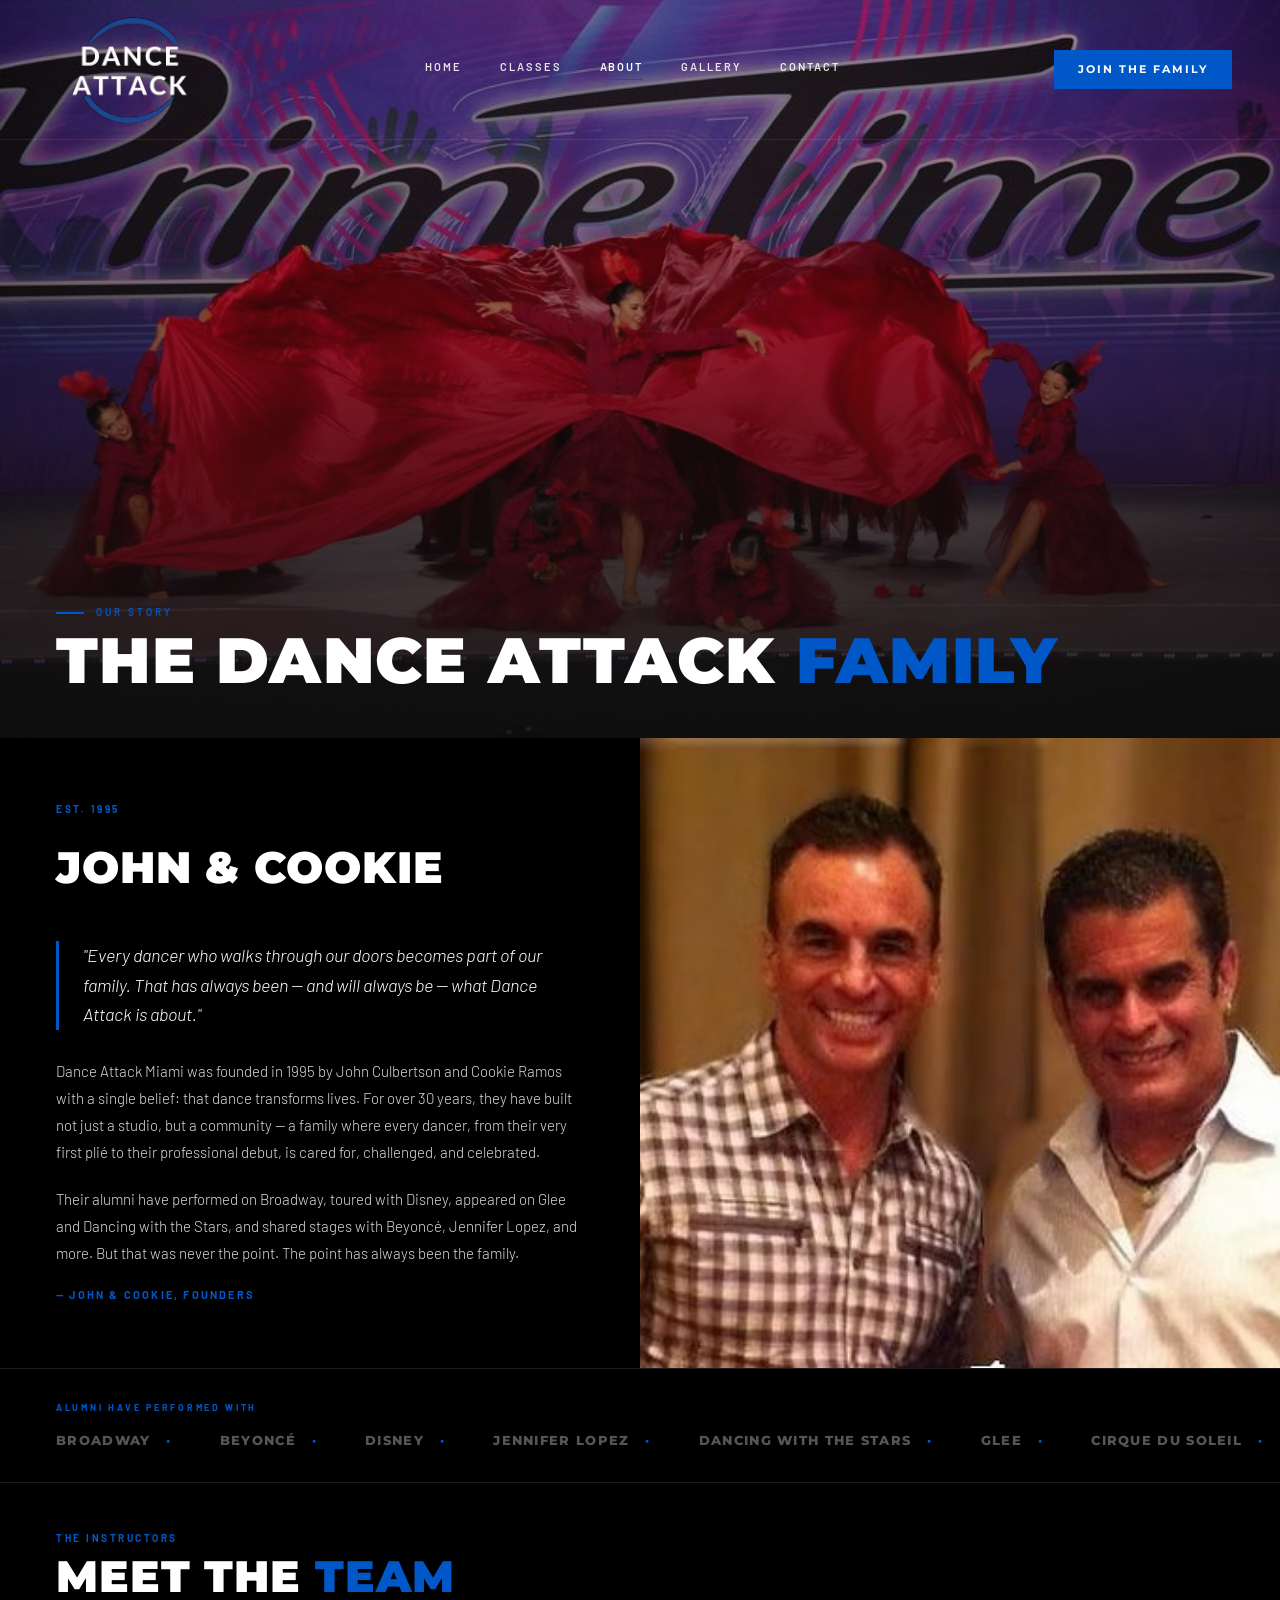
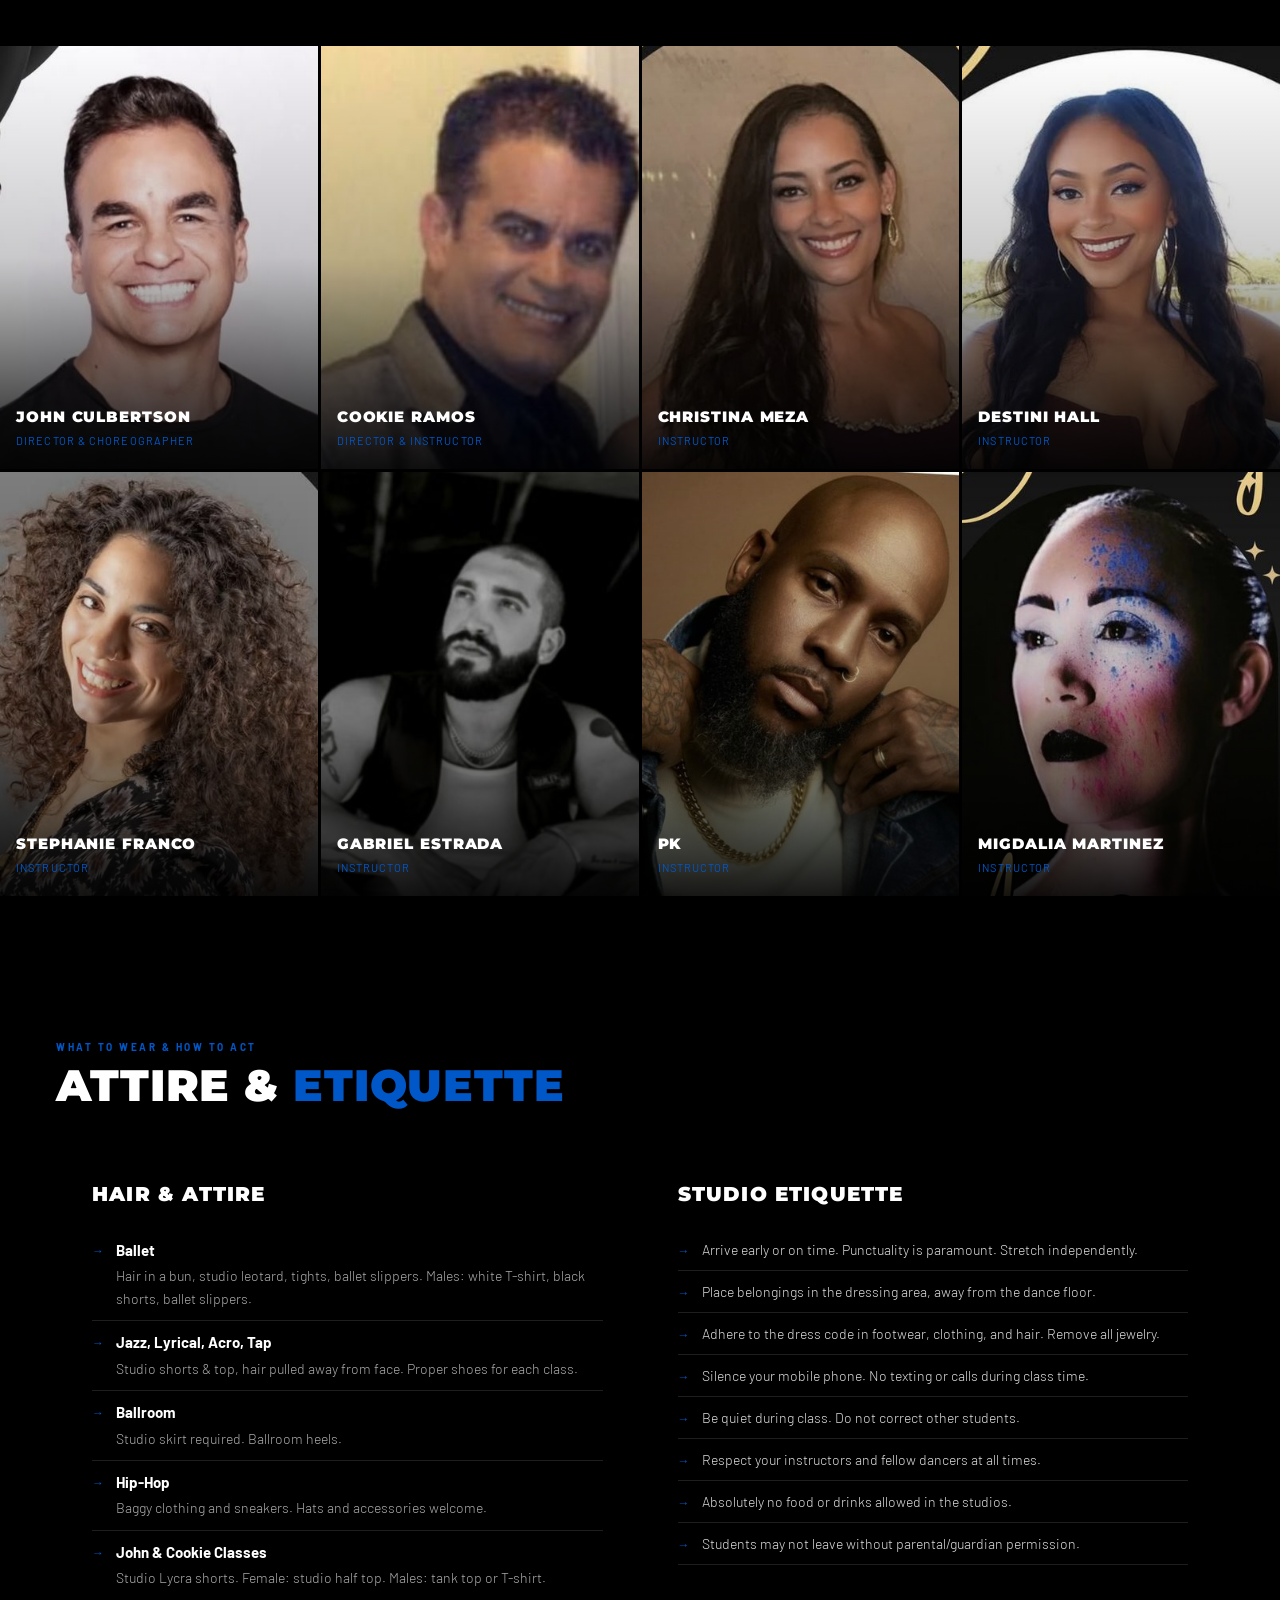
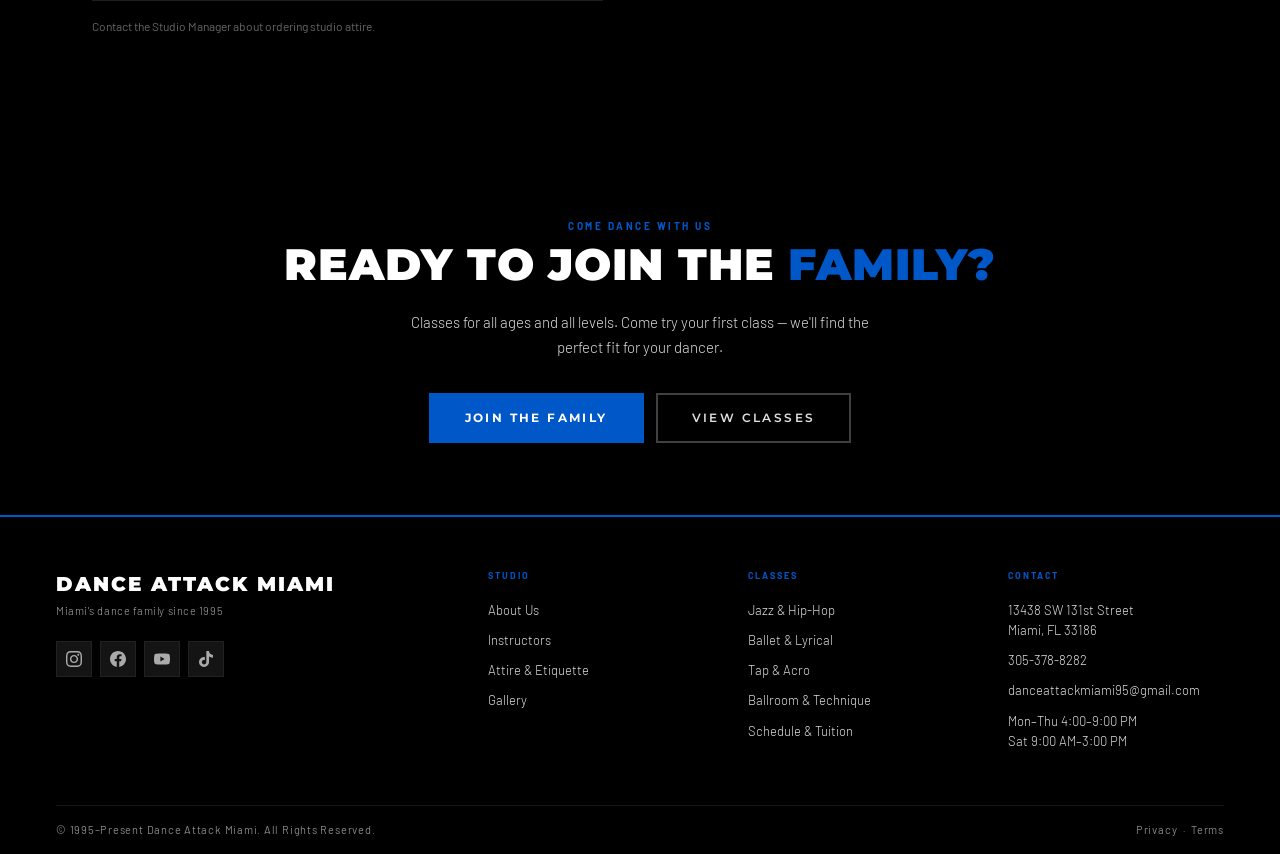
<file: about.html>
<!DOCTYPE html>
<html lang="en">
<head>
<meta charset="UTF-8">
<meta name="viewport" content="width=device-width, initial-scale=1.0">
<title>About — Dance Attack Miami</title>
<link href="https://fonts.googleapis.com/css2?family=Montserrat:wght@300;400;600;700;800;900&family=Barlow:wght@300;400&display=swap" rel="stylesheet">
<link rel="stylesheet" href="styles.css">
<style>
/* About-specific */
.founders-section { display:grid; grid-template-columns:1fr 1fr; gap:0; min-height:70vh; }
.founders-text { padding:64px 56px; display:flex; flex-direction:column; justify-content:center; gap:20px; background:#000; }
.founders-photo { background:linear-gradient(135deg,#0a1020,#0d1a35); position:relative; overflow:hidden; min-height:400px; display:flex; align-items:center; justify-content:center; }
.founders-photo-placeholder { text-align:center; opacity:.2; }
.founders-photo-placeholder div { font-family:'Montserrat',sans-serif; font-weight:900; font-size:14px; letter-spacing:.2em; text-transform:uppercase; color:#0057C8; }
.founders-body { font-size:15px; font-weight:300; color:#ddd; line-height:1.8; }
.founders-quote { font-size:18px; font-style:italic; font-weight:300; color:#fff; line-height:1.65; border-left:3px solid #0057C8; padding-left:24px; margin:8px 0; }
.founders-sig { font-size:11px; font-weight:700; letter-spacing:.2em; text-transform:uppercase; color:#0057C8; }

/* Alumni strip */
.alumni-strip { background:#000; padding:32px 56px; overflow:hidden; border-top:1px solid #1a1a1a; border-bottom:1px solid #1a1a1a; }
.alumni-label { font-size:9px; font-weight:700; letter-spacing:.3em; text-transform:uppercase; color:#0057C8; margin-bottom:16px; }
.alumni-ticker { display:flex; gap:48px; white-space:nowrap; animation:ticker 30s linear infinite; }
.alumni-ticker:hover { animation-play-state:paused; }
.alumni-item { font-family:'Montserrat',sans-serif; font-weight:800; font-size:13px; letter-spacing:.1em; text-transform:uppercase; color:#555; display:flex; align-items:center; gap:16px; }
.alumni-item::after { content:'·'; color:#0057C8; }
@keyframes ticker { from{transform:translateX(0)} to{transform:translateX(-50%)} }

/* Instructor grid */
.instructor-grid { display:grid; grid-template-columns:repeat(4,1fr); gap:3px; }
.instructor-card { background:#000; position:relative; overflow:hidden; aspect-ratio:3/4; display:flex; flex-direction:column; justify-content:flex-end; cursor:pointer; }
.instructor-photo { position:absolute; inset:0; background:linear-gradient(135deg,#151515,#1e1e1e); display:flex; align-items:center; justify-content:center; }
.instructor-photo-placeholder { font-family:'Montserrat',sans-serif; font-weight:900; font-size:32px; text-transform:uppercase; color:#222; }
.instructor-overlay { position:absolute; inset:0; background:linear-gradient(to top,rgba(0,0,0,.9) 0%,rgba(0,0,0,.2) 50%,transparent 100%); }
.instructor-info { position:relative; z-index:2; padding:20px 16px; }
.instructor-name { font-family:'Montserrat',sans-serif; font-weight:900; font-size:15px; text-transform:uppercase; letter-spacing:.06em; color:#fff; margin-bottom:4px; }
.instructor-role { font-size:11px; font-weight:400; color:#0057C8; letter-spacing:.1em; text-transform:uppercase; }
.instructor-card:hover .instructor-photo-placeholder { color:#2a2a2a; }

/* Two-col info */
.two-col-info { display:grid; grid-template-columns:1fr 1fr; gap:3px; }
.info-block { background:#000; padding:40px 36px; }
.info-block h3 { font-family:'Montserrat',sans-serif; font-weight:900; font-size:20px; text-transform:uppercase; letter-spacing:.06em; margin-bottom:20px; }
.info-block ul { list-style:none; }
.info-block ul li { font-size:14px; font-weight:300; color:#ddd; padding:10px 0; border-bottom:1px solid #1e1e1e; line-height:1.5; display:flex; gap:12px; }
.info-block ul li::before { content:'→'; color:#0057C8; flex-shrink:0; font-size:12px; margin-top:2px; }
.attire-list li { display:flex !important; gap:12px; align-items:flex-start; }
.attire-list li > div { display:flex; flex-direction:column; gap:4px; }
.attire-list li strong { font-size:15px; color:#fff; font-weight:700; }
.attire-list li span { font-weight:300; color:#aaa; font-size:14px; line-height:1.6; }
.tuition-note { font-size:13px; font-weight:300; color:#aaa; line-height:1.7; }
.tuition-note strong { color:#fff; font-weight:600; }

@media(max-width:1024px){
  .founders-section { grid-template-columns:1fr; }
  .founders-text { padding:40px 24px; }
  .founders-photo { min-height:280px; }
  .instructor-grid { grid-template-columns:repeat(2,1fr); }
  .two-col-info { grid-template-columns:1fr; }
  .alumni-strip { padding:24px; }
}
@media(max-width:580px){
  .instructor-grid { grid-template-columns:repeat(2,1fr); }
}
</style>
</head>
<body>

<div class="mobile-menu" id="mobileMenu">
  <button class="m-close" onclick="toggleMenu()" aria-label="Close navigation menu">✕</button>
  <a href="/dam/index.html" onclick="toggleMenu()">Home</a>
  <a href="/dam/classes.html" onclick="toggleMenu()">Classes</a>
  <a href="/dam/about.html" onclick="toggleMenu()">About</a>
  <a href="/dam/gallery.html" onclick="toggleMenu()">Gallery</a>
  <a href="/dam/contact.html" onclick="toggleMenu()">Contact</a>
  <a href="/dam/contact.html" class="m-cta" onclick="toggleMenu()">Join the Family</a>
</div>

<nav class="top-nav" id="topNav">
  <a href="/dam/index.html" class="nav-logo">
    <img src="images/img016.png" alt="Dance Attack Miami" style="height:110px;width:auto;display:block;transition:height 0.4s ease;" />
  </a>
  <div class="nav-links"><a href="/dam/index.html" class="">Home</a><a href="/dam/classes.html" class="">Classes</a><a href="/dam/about.html" class="active">About</a><a href="/dam/gallery.html" class="">Gallery</a><a href="/dam/contact.html" class="">Contact</a></div>
  <a href="/dam/contact.html" class="nav-cta">Join the Family</a>
  <button class="hamburger" onclick="toggleMenu()" aria-label="Open navigation menu"><span></span><span></span><span></span></button>
</nav>

<!-- PAGE HERO -->
<div class="page-hero">
  <div class="page-hero-bg">
    <img src="images/img017.jpg" alt="Dance Attack" />
  </div>
  <div class="page-hero-overlay"></div>
  <div class="page-hero-content">
    <div class="page-eyebrow">Our Story</div>
    <h1 class="page-headline">The Dance Attack <em>Family</em></h1>
  </div>
</div>

<!-- FOUNDERS -->
<div class="founders-section">
  <div class="founders-text fade-up">
    <div class="section-tag">Est. 1995</div>
    <div class="section-title">John &amp; Cookie</div>
    <p class="founders-quote">"Every dancer who walks through our doors becomes part of our family. That has always been — and will always be — what Dance Attack is about."</p>
    <p class="founders-body">Dance Attack Miami was founded in 1995 by John Culbertson and Cookie Ramos with a single belief: that dance transforms lives. For over 30 years, they have built not just a studio, but a community — a family where every dancer, from their very first plié to their professional debut, is cared for, challenged, and celebrated.</p>
    <p class="founders-body">Their alumni have performed on Broadway, toured with Disney, appeared on Glee and Dancing with the Stars, and shared stages with Beyoncé, Jennifer Lopez, and more. But that was never the point. The point has always been the family.</p>
    <div class="founders-sig">— John &amp; Cookie, Founders</div>
  </div>
  <div class="founders-photo">
    <img src="images/img018.jpg"
         alt="John Culbertson and Cookie Ramos — Dance Attack Miami founders"
         style="width:100%;height:100%;object-fit:cover;object-position:center top;display:block;" />
  </div>
</div>

<!-- ALUMNI STRIP -->
<div class="alumni-strip">
  <div class="alumni-label">Alumni have performed with</div>
  <div class="alumni-ticker">
    <span class="alumni-item">Broadway</span>
    <span class="alumni-item">Beyoncé</span>
    <span class="alumni-item">Disney</span>
    <span class="alumni-item">Jennifer Lopez</span>
    <span class="alumni-item">Dancing with the Stars</span>
    <span class="alumni-item">Glee</span>
    <span class="alumni-item">Cirque du Soleil</span>
    <span class="alumni-item">Major League Sports</span>
    <span class="alumni-item">Broadway</span>
    <span class="alumni-item">Beyoncé</span>
    <span class="alumni-item">Disney</span>
    <span class="alumni-item">Jennifer Lopez</span>
    <span class="alumni-item">Dancing with the Stars</span>
    <span class="alumni-item">Glee</span>
    <span class="alumni-item">Cirque du Soleil</span>
    <span class="alumni-item">Major League Sports</span>
  </div>
</div>

<!-- INSTRUCTORS -->
<section class="section" style="padding-top:0;padding-left:0;padding-right:0;">
  <div style="padding:48px 56px 24px;" class="fade-up">
    <div class="section-tag">The Instructors</div>
    <div class="section-title">Meet the <em>Team</em></div>
  </div>
  <div class="instructor-grid" id="instructors">
    <div class="instructor-card fade-up">
      <div class="instructor-photo">
        <img src="images/img019.jpg"
             alt="John Culbertson"
             style="width:100%;height:100%;object-fit:cover;object-position:center top;display:block;" />
      </div>
      <div class="instructor-overlay"></div>
      <div class="instructor-info">
        <div class="instructor-name">John Culbertson</div>
        <div class="instructor-role">Director &amp; Choreographer</div>
      </div>
    </div>
    <div class="instructor-card fade-up">
      <div class="instructor-photo">
        <img src="images/img020.jpg"
             alt="Cookie Ramos"
             style="width:100%;height:100%;object-fit:cover;object-position:center top;display:block;" />
      </div>
      <div class="instructor-overlay"></div>
      <div class="instructor-info">
        <div class="instructor-name">Cookie Ramos</div>
        <div class="instructor-role">Director &amp; Instructor</div>
      </div>
    </div>
    <div class="instructor-card fade-up">
      <div class="instructor-photo">
        <img src="images/img021.jpg"
             alt="Christina Meza"
             style="width:100%;height:100%;object-fit:cover;object-position:center top;display:block;" />
      </div>
      <div class="instructor-overlay"></div>
      <div class="instructor-info">
        <div class="instructor-name">Christina Meza</div>
        <div class="instructor-role">Instructor</div>
      </div>
    </div>
    <div class="instructor-card fade-up">
      <div class="instructor-photo">
        <img src="images/img022.jpg"
             alt="Destini Hall"
             style="width:100%;height:100%;object-fit:cover;object-position:center top;display:block;" />
      </div>
      <div class="instructor-overlay"></div>
      <div class="instructor-info">
        <div class="instructor-name">Destini Hall</div>
        <div class="instructor-role">Instructor</div>
      </div>
    </div>
    <div class="instructor-card fade-up">
      <div class="instructor-photo">
        <img src="images/img023.jpg"
             alt="Stephanie Franco"
             style="width:100%;height:100%;object-fit:cover;object-position:center top;display:block;" />
      </div>
      <div class="instructor-overlay"></div>
      <div class="instructor-info">
        <div class="instructor-name">Stephanie Franco</div>
        <div class="instructor-role">Instructor</div>
      </div>
    </div>
    <div class="instructor-card fade-up">
      <div class="instructor-photo">
        <img src="images/img024.jpg"
             alt="Gabriel Estrada"
             style="width:100%;height:100%;object-fit:cover;object-position:center top;display:block;" />
      </div>
      <div class="instructor-overlay"></div>
      <div class="instructor-info">
        <div class="instructor-name">Gabriel Estrada</div>
        <div class="instructor-role">Instructor</div>
      </div>
    </div>

    <div class="instructor-card fade-up">
      <div class="instructor-photo">
        <img src="images/img026.jpg"
             alt="PK"
             style="width:100%;height:100%;object-fit:cover;object-position:center top;display:block;" />
      </div>
      <div class="instructor-overlay"></div>
      <div class="instructor-info">
        <div class="instructor-name">PK</div>
        <div class="instructor-role">Instructor</div>
      </div>
    </div>
    <div class="instructor-card fade-up">
      <div class="instructor-photo">
        <img src="images/img027.jpg"
             alt="Migdalia Martinez"
             style="width:100%;height:100%;object-fit:cover;object-position:center top;display:block;" />
      </div>
      <div class="instructor-overlay"></div>
      <div class="instructor-info">
        <div class="instructor-name">Migdalia Martinez</div>
        <div class="instructor-role">Instructor</div>
      </div>
    </div>
  </div>
  </section>

<!-- ATTIRE & ETIQUETTE -->
<section class="section alt" id="attire">
  <div class="section-tag fade-up">What to Wear &amp; How to Act</div>
  <div class="section-title fade-up">Attire &amp; <em>Etiquette</em></div>
  <div class="two-col-info" style="margin-top:32px;">
    <div class="info-block fade-up">
      <h3>Hair &amp; Attire</h3>
      <ul class="attire-list">
        <li><div><strong>Ballet</strong><span>Hair in a bun, studio leotard, tights, ballet slippers. Males: white T-shirt, black shorts, ballet slippers.</span></div></li>
        <li><div><strong>Jazz, Lyrical, Acro, Tap</strong><span>Studio shorts &amp; top, hair pulled away from face. Proper shoes for each class.</span></div></li>
        <li><div><strong>Ballroom</strong><span>Studio skirt required. Ballroom heels.</span></div></li>
        <li><div><strong>Hip-Hop</strong><span>Baggy clothing and sneakers. Hats and accessories welcome.</span></div></li>
        <li><div><strong>John &amp; Cookie Classes</strong><span>Studio Lycra shorts. Female: studio half top. Males: tank top or T-shirt.</span></div></li>
      </ul>
      <p style="margin-top:16px;font-size:12px;color:#666;">Contact the Studio Manager about ordering studio attire.</p>
    </div>
    <div class="info-block fade-up">
      <h3>Studio Etiquette</h3>
      <ul>
        <li>Arrive early or on time. Punctuality is paramount. Stretch independently.</li>
        <li>Place belongings in the dressing area, away from the dance floor.</li>
        <li>Adhere to the dress code in footwear, clothing, and hair. Remove all jewelry.</li>
        <li>Silence your mobile phone. No texting or calls during class time.</li>
        <li>Be quiet during class. Do not correct other students.</li>
        <li>Respect your instructors and fellow dancers at all times.</li>
        <li>Absolutely no food or drinks allowed in the studios.</li>
        <li>Students may not leave without parental/guardian permission.</li>
      </ul>
    </div>
  </div>
</section>

<!-- CTA -->
<section class="section" style="text-align:center;">
  <div class="section-tag fade-up">Come Dance With Us</div>
  <div class="section-title fade-up">Ready to join the <em>family?</em></div>
  <p class="fade-up" style="font-size:15px;font-weight:300;color:#ddd;max-width:480px;margin:0 auto 32px;line-height:1.7;">Classes for all ages and all levels. Come try your first class — we'll find the perfect fit for your dancer.</p>
  <div class="fade-up" style="display:flex;gap:12px;justify-content:center;flex-wrap:wrap;">
    <a href="/dam/contact.html" class="btn-primary">Join the Family</a>
    <a href="/dam/classes.html" class="btn-ghost">View Classes</a>
  </div>
</section>

<footer>
  <div class="footer-grid">
    <div>
      <div class="footer-brand-name">Dance Attack Miami</div>
      <div class="footer-brand-tag">Miami's dance family since 1995</div>
      <div class="footer-social">
        <a href="https://www.instagram.com/danceattackmiami" class="social-btn" target="_blank" aria-label="Dance Attack Miami on Instagram" rel="noopener"><svg viewBox="0 0 24 24" fill="currentColor" width="16" height="16"><path d="M12 2.163c3.204 0 3.584.012 4.85.07 3.252.148 4.771 1.691 4.919 4.919.058 1.265.069 1.645.069 4.849 0 3.205-.012 3.584-.069 4.849-.149 3.225-1.664 4.771-4.919 4.919-1.266.058-1.644.07-4.85.07-3.204 0-3.584-.012-4.849-.07-3.26-.149-4.771-1.699-4.919-4.92-.058-1.265-.07-1.644-.07-4.849 0-3.204.013-3.583.07-4.849.149-3.227 1.664-4.771 4.919-4.919 1.266-.057 1.645-.069 4.849-.069zm0-2.163c-3.259 0-3.667.014-4.947.072-4.358.2-6.78 2.618-6.98 6.98-.059 1.281-.073 1.689-.073 4.948 0 3.259.014 3.668.072 4.948.2 4.358 2.618 6.78 6.98 6.98 1.281.058 1.689.072 4.948.072 3.259 0 3.668-.014 4.948-.072 4.354-.2 6.782-2.618 6.979-6.98.059-1.28.073-1.689.073-4.948 0-3.259-.014-3.667-.072-4.947-.196-4.354-2.617-6.78-6.979-6.98-1.281-.059-1.69-.073-4.949-.073zm0 5.838c-3.403 0-6.162 2.759-6.162 6.162s2.759 6.163 6.162 6.163 6.162-2.759 6.162-6.163c0-3.403-2.759-6.162-6.162-6.162zm0 10.162c-2.209 0-4-1.79-4-4 0-2.209 1.791-4 4-4s4 1.791 4 4c0 2.21-1.791 4-4 4zm6.406-11.845c-.796 0-1.441.645-1.441 1.44s.645 1.44 1.441 1.44c.795 0 1.439-.645 1.439-1.44s-.644-1.44-1.439-1.44z"/></svg></a>
        <a href="https://www.facebook.com/dance.attack1" class="social-btn" target="_blank" aria-label="Dance Attack Miami on Facebook" rel="noopener"><svg viewBox="0 0 24 24" fill="currentColor" width="16" height="16"><path d="M24 12.073c0-6.627-5.373-12-12-12s-12 5.373-12 12c0 5.99 4.388 10.954 10.125 11.854v-8.385H7.078v-3.47h3.047V9.43c0-3.007 1.792-4.669 4.533-4.669 1.312 0 2.686.235 2.686.235v2.953H15.83c-1.491 0-1.956.925-1.956 1.874v2.25h3.328l-.532 3.47h-2.796v8.385C19.612 23.027 24 18.062 24 12.073z"/></svg></a>
        <a href="https://www.youtube.com/@DanceAttackMiami" class="social-btn" target="_blank" aria-label="Dance Attack Miami on YouTube" rel="noopener"><svg viewBox="0 0 24 24" fill="currentColor" width="16" height="16"><path d="M23.495 6.205a3.007 3.007 0 0 0-2.088-2.088c-1.87-.501-9.396-.501-9.396-.501s-7.507-.01-9.396.501A3.007 3.007 0 0 0 .527 6.205a31.247 31.247 0 0 0-.522 5.805 31.247 31.247 0 0 0 .522 5.783 3.007 3.007 0 0 0 2.088 2.088c1.868.502 9.396.502 9.396.502s7.506 0 9.396-.502a3.007 3.007 0 0 0 2.088-2.088 31.247 31.247 0 0 0 .5-5.783 31.247 31.247 0 0 0-.5-5.805zM9.609 15.601V8.408l6.264 3.602z"/></svg></a>
        <a href="http://www.tiktok.com/danceattackmiami" class="social-btn" target="_blank" aria-label="Dance Attack Miami on TikTok" rel="noopener"><svg viewBox="0 0 24 24" fill="currentColor" width="16" height="16"><path d="M12.525.02c1.31-.02 2.61-.01 3.91-.02.08 1.53.63 3.09 1.75 4.17 1.12 1.11 2.7 1.62 4.24 1.79v4.03c-1.44-.05-2.89-.35-4.2-.97-.57-.26-1.1-.59-1.62-.93-.01 2.92.01 5.84-.02 8.75-.08 1.4-.54 2.79-1.35 3.94-1.31 1.92-3.58 3.17-5.91 3.21-1.43.08-2.86-.31-4.08-1.03-2.02-1.19-3.44-3.37-3.65-5.71-.02-.5-.03-1-.01-1.49.18-1.9 1.12-3.72 2.58-4.96 1.66-1.44 3.98-2.13 6.15-1.72.02 1.48-.04 2.96-.04 4.44-.99-.32-2.15-.23-3.02.37-.63.41-1.11 1.04-1.36 1.75-.21.51-.15 1.07-.14 1.61.24 1.64 1.82 3.02 3.5 2.87 1.12-.01 2.19-.66 2.77-1.61.19-.33.4-.67.41-1.06.1-1.79.06-3.57.07-5.36.01-4.03-.01-8.05.02-12.07z"/></svg></a>
      </div>
    </div>
    <div class="footer-col">
      <h4>Studio</h4>
      <a href="/dam/about.html">About Us</a>
      <a href="/dam/about.html#instructors">Instructors</a>
      <a href="/dam/about.html#attire">Attire & Etiquette</a>
      <a href="/dam/gallery.html">Gallery</a>
    </div>
    <div class="footer-col">
      <h4>Classes</h4>
      <a href="/dam/classes.html#jazz">Jazz &amp; Hip-Hop</a>
      <a href="/dam/classes.html#ballet">Ballet &amp; Lyrical</a>
      <a href="/dam/classes.html#tap">Tap &amp; Acro</a>
      <a href="/dam/classes.html#ballroom">Ballroom &amp; Technique</a>
      <a href="/dam/classes.html#tuition">Schedule &amp; Tuition</a>
    </div>
    <div class="footer-col">
      <h4>Contact</h4>
      <p>13438 SW 131st Street<br>Miami, FL 33186</p>
      <a href="tel:3053788282">305-378-8282</a>
      <a href="mailto:danceattackmiami95@gmail.com">danceattackmiami95@gmail.com</a>
      <p style="margin-top:6px;">Mon–Thu 4:00–9:00 PM<br>Sat 9:00 AM–3:00 PM</p>
    </div>
  </div>
  <div class="footer-bottom">
    <span>© 1995–Present Dance Attack Miami. All Rights Reserved.</span>
    <span>Privacy &nbsp;·&nbsp; Terms</span>
  </div>
</footer>

<nav class="bottom-nav">
  <div class="bnav-inner">
    <a href="/dam/index.html" class="bnav-item">
      <svg viewBox="0 0 24 24" fill="currentColor"><path d="M10 20v-6h4v6h5v-8h3L12 3 2 12h3v8z"/></svg>Home</a>
    <a href="/dam/classes.html" class="bnav-item">
      <svg viewBox="0 0 24 24" fill="currentColor"><path d="M4 6h16v2H4zm0 5h16v2H4zm0 5h16v2H4z"/></svg>Classes</a>
    <a href="/dam/about.html" class="bnav-item">
      <svg viewBox="0 0 24 24" fill="currentColor"><path d="M12 12c2.7 0 4.8-2.1 4.8-4.8S14.7 2.4 12 2.4 7.2 4.5 7.2 7.2 9.3 12 12 12zm0 2.4c-3.2 0-9.6 1.6-9.6 4.8v2.4h19.2v-2.4c0-3.2-6.4-4.8-9.6-4.8z"/></svg>About</a>
    <a href="/dam/gallery.html" class="bnav-item">
      <svg viewBox="0 0 24 24" fill="currentColor"><path d="M21 19V5c0-1.1-.9-2-2-2H5c-1.1 0-2 .9-2 2v14c0 1.1.9 2 2 2h14c1.1 0 2-.9 2-2zM8.5 13.5l2.5 3.01L14.5 12l4.5 6H5l3.5-4.5z"/></svg>Gallery</a>
    <a href="/dam/contact.html" class="bnav-item">
      <svg viewBox="0 0 24 24" fill="currentColor"><path d="M20 4H4c-1.1 0-2 .9-2 2v12c0 1.1.9 2 2 2h16c1.1 0 2-.9 2-2V6c0-1.1-.9-2-2-2zm0 4l-8 5-8-5V6l8 5 8-5v2z"/></svg>Contact</a>
  </div>
</nav>



<script src="nav.js"></script>
</body>
</html>
</file>
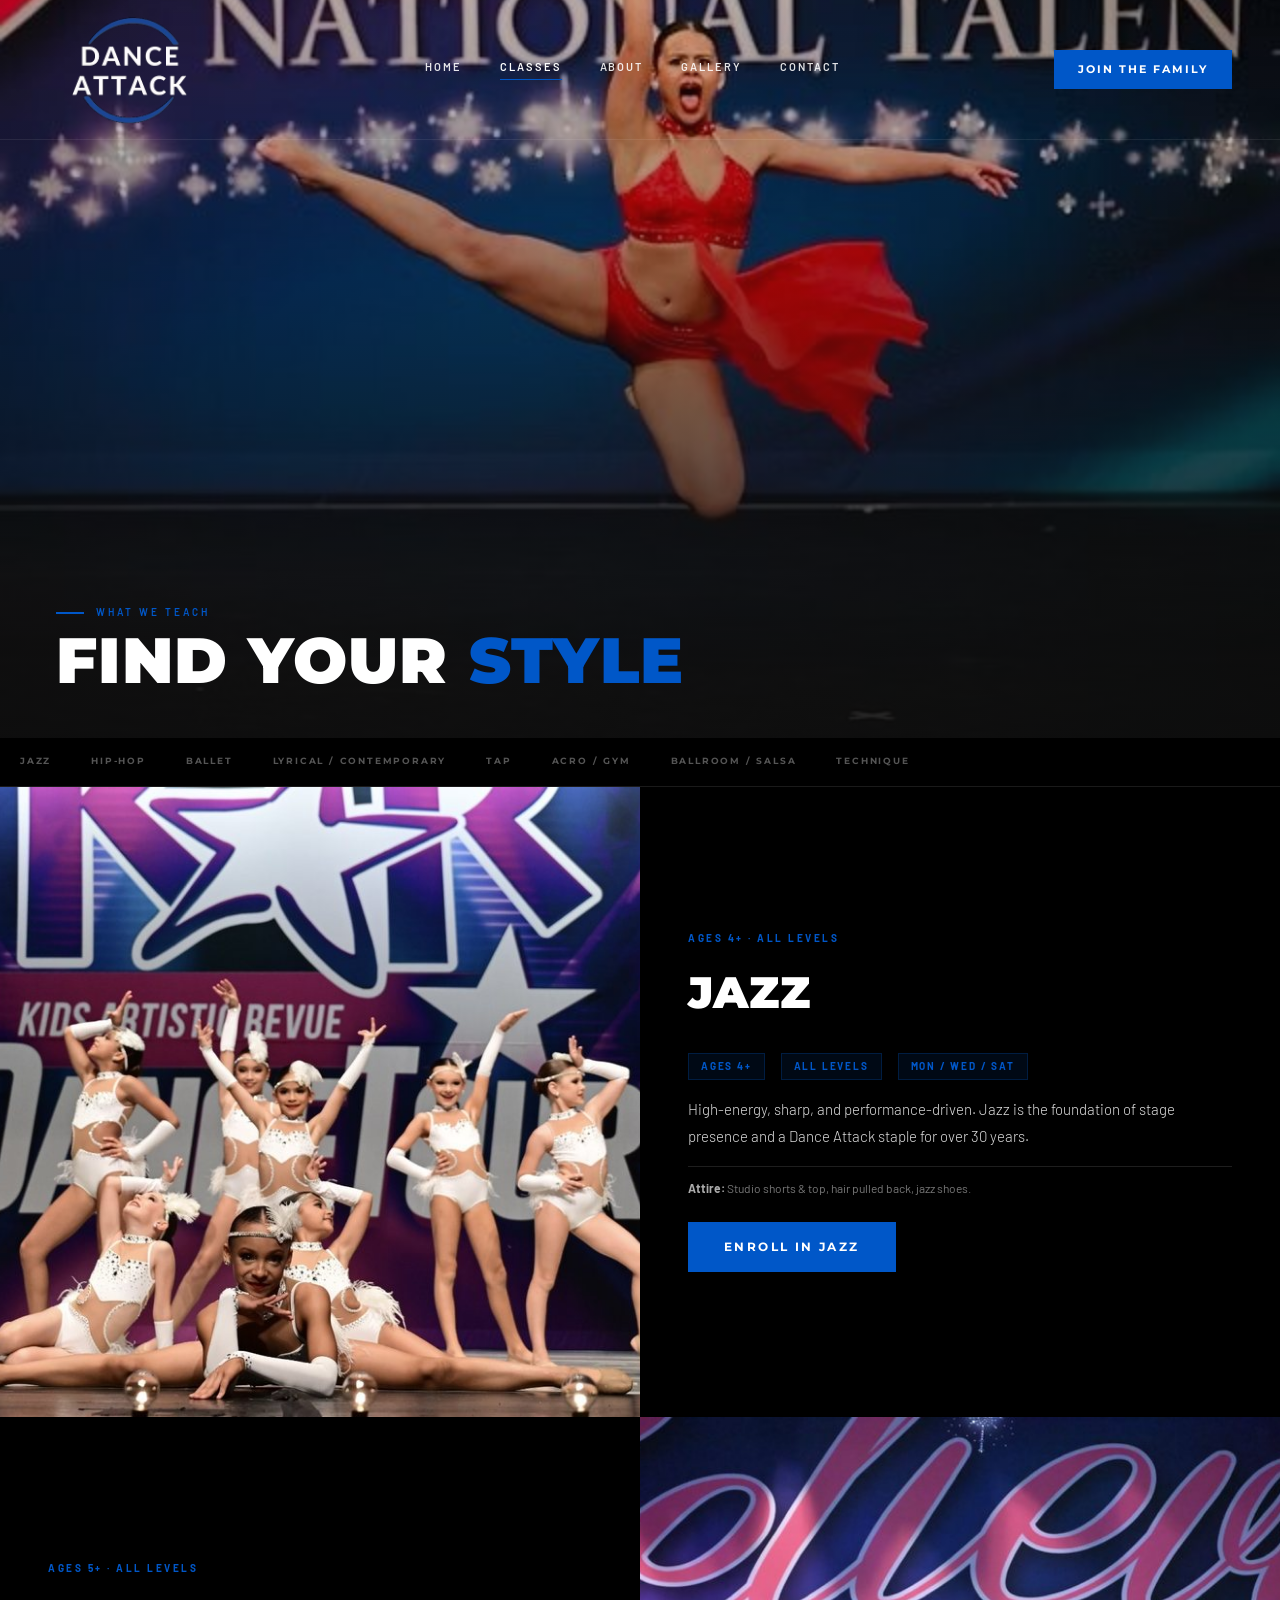
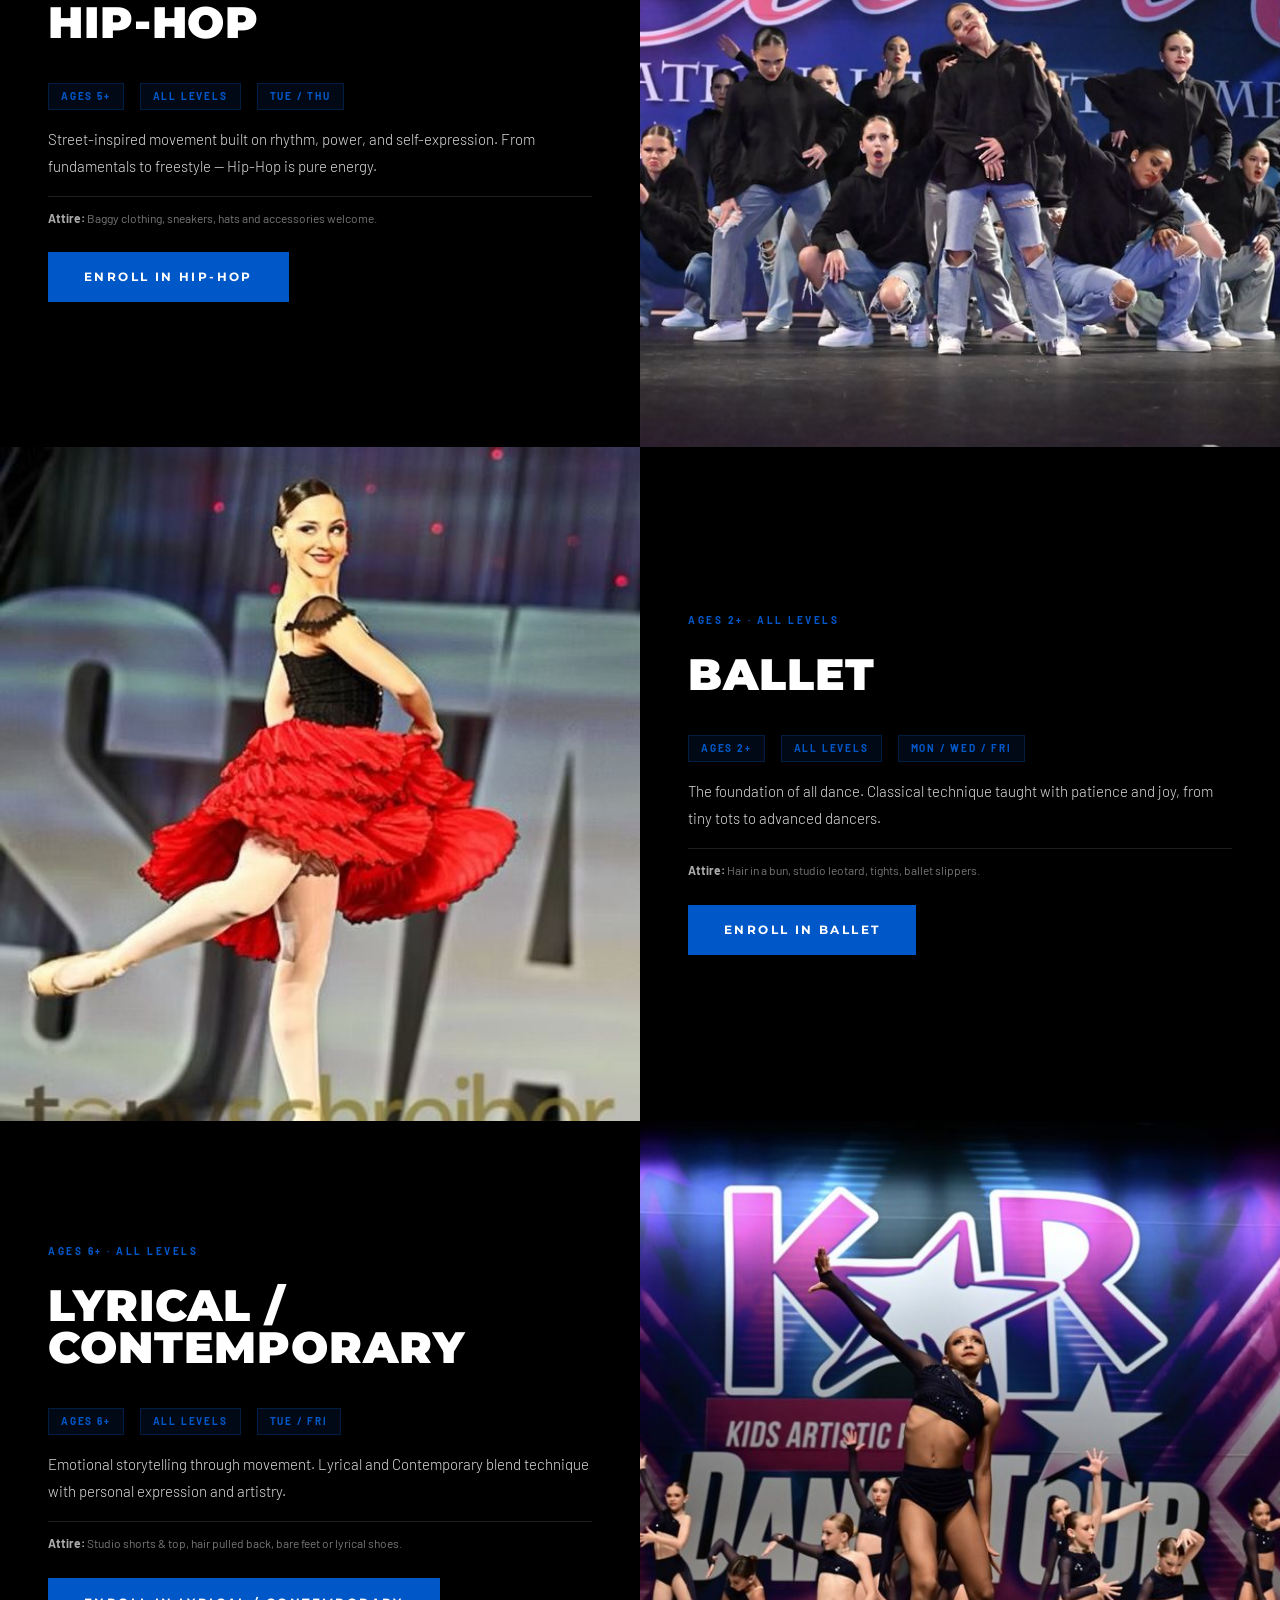
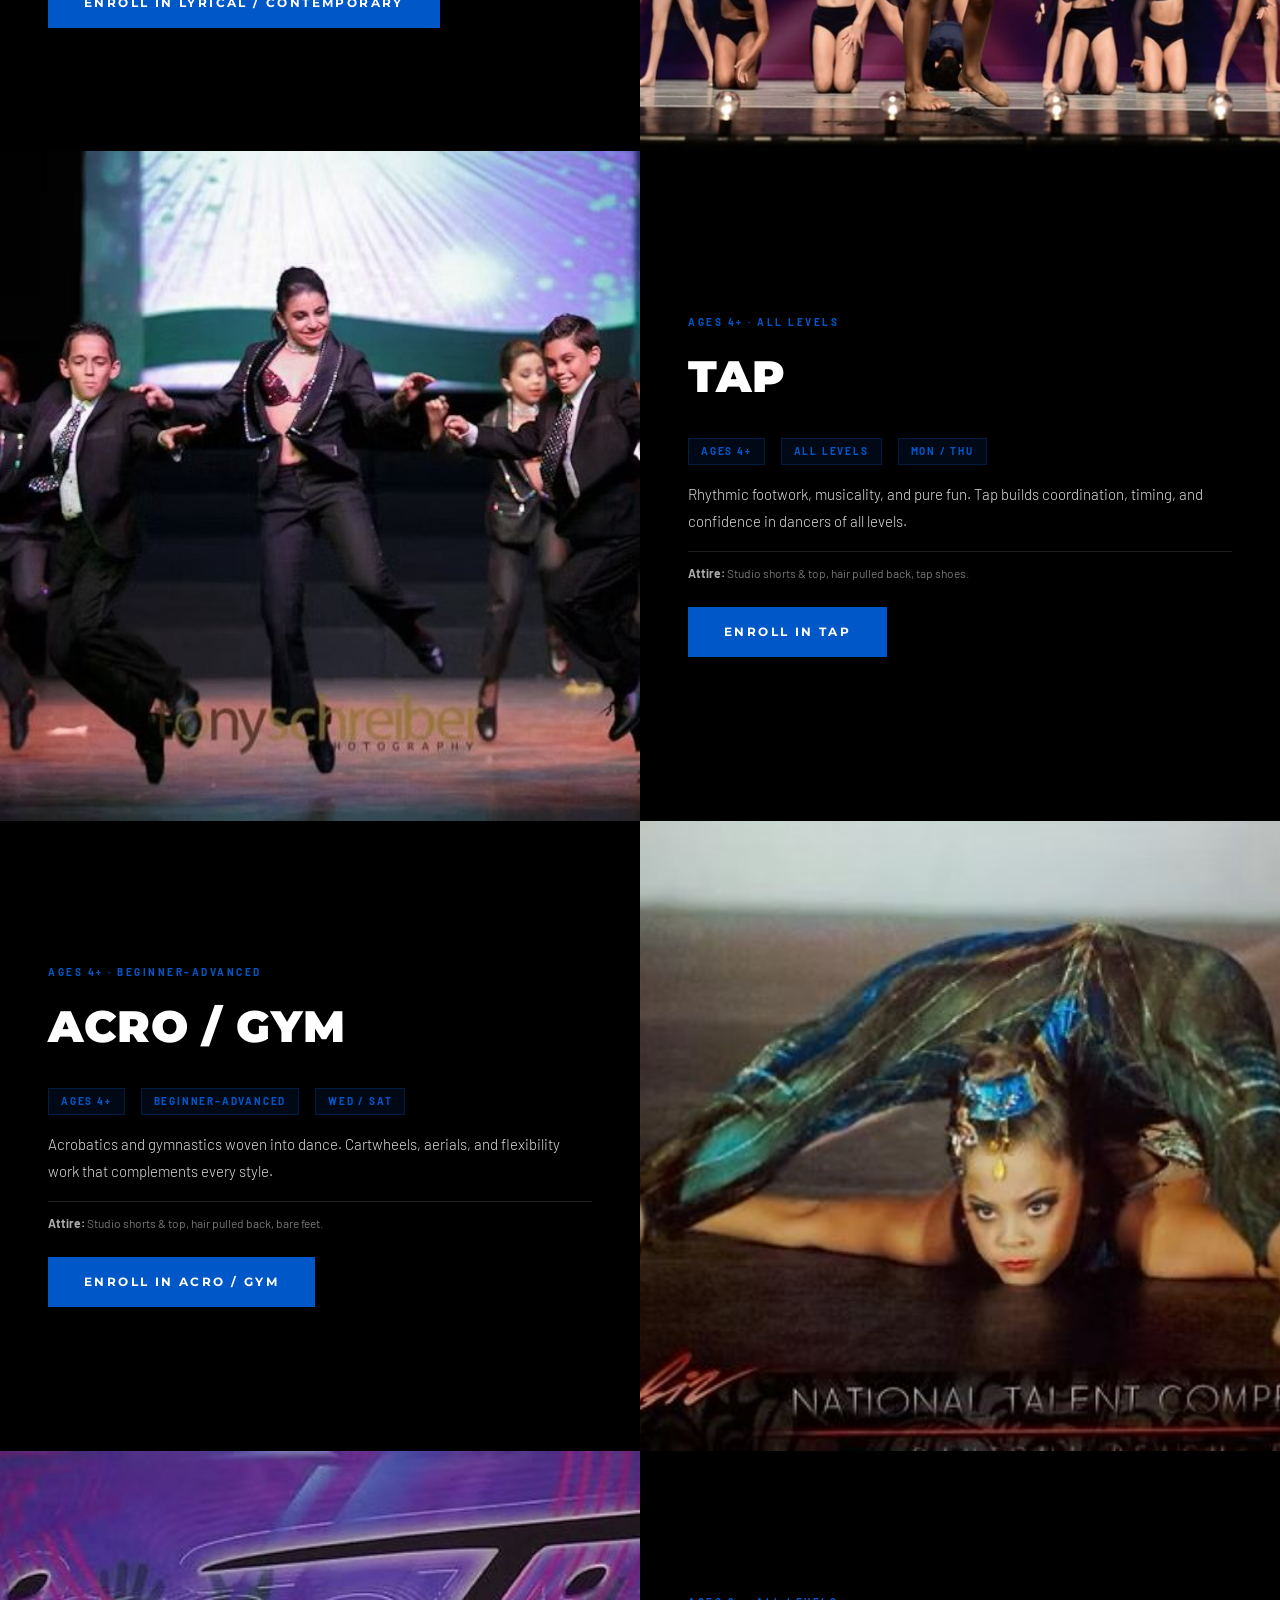
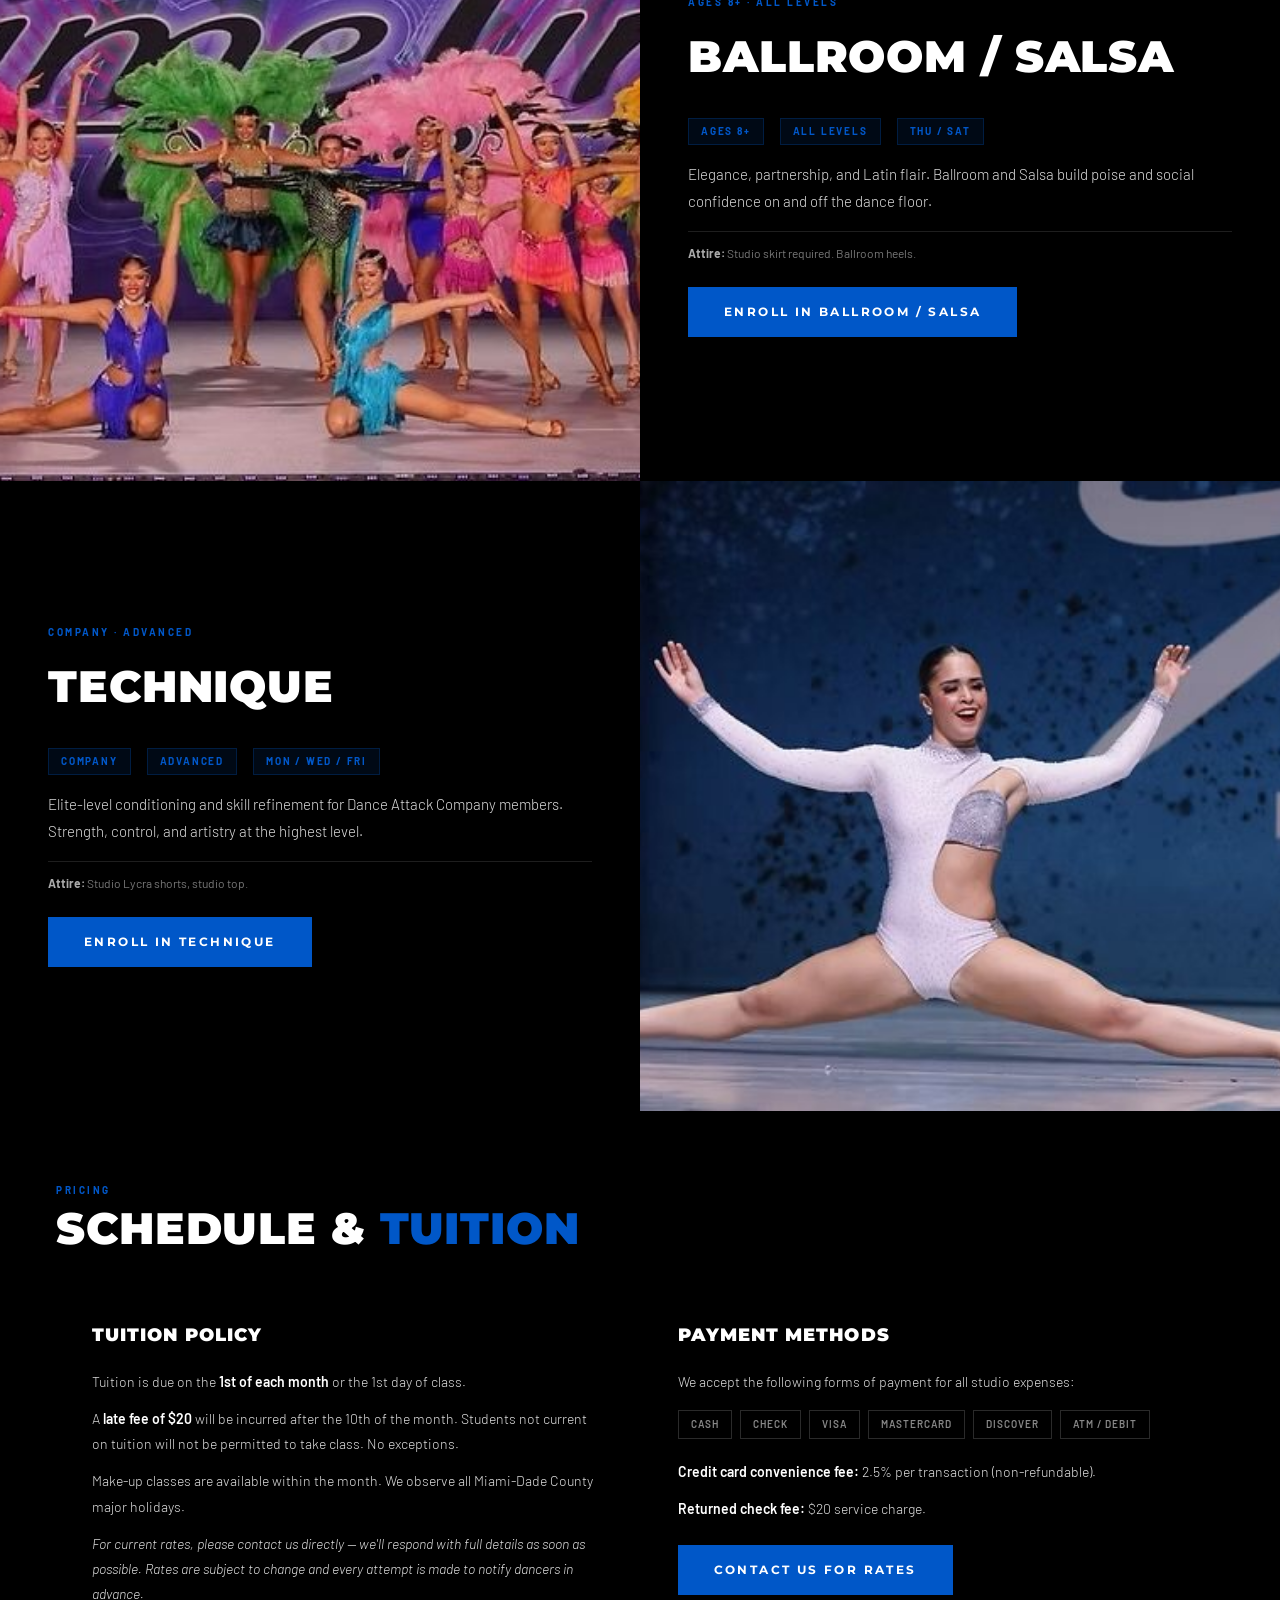
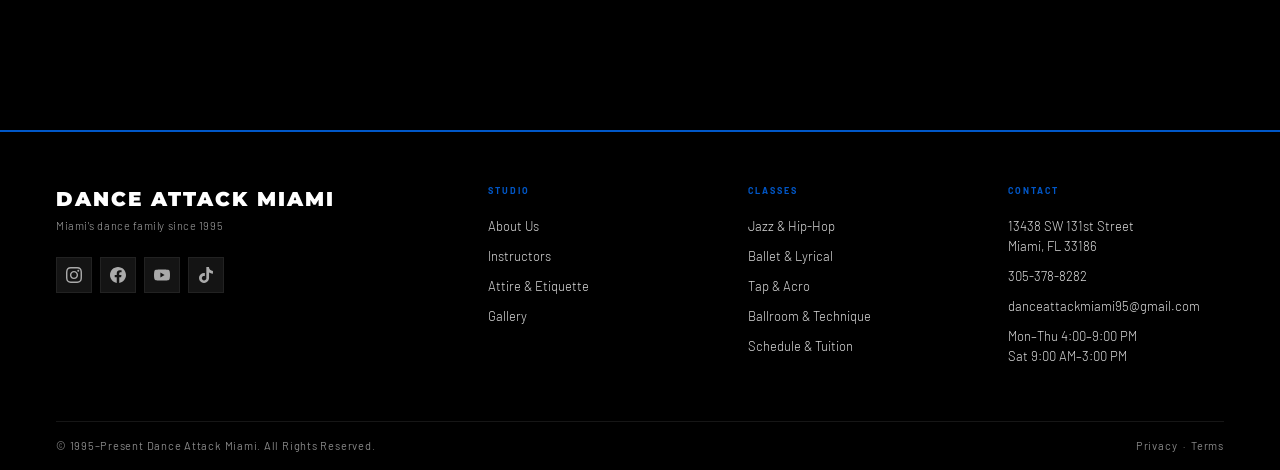
<file: classes.html>
<!DOCTYPE html>
<html lang="en">
<head>
<meta charset="UTF-8">
<meta name="viewport" content="width=device-width, initial-scale=1.0">
<title>Classes — Dance Attack Miami</title>
<link href="https://fonts.googleapis.com/css2?family=Montserrat:wght@300;400;600;700;800;900&family=Barlow:wght@300;400&display=swap" rel="stylesheet">
<link rel="stylesheet" href="styles.css">
<style>
/* Sticky style tabs */
.style-tabs { position:sticky; top:72px; z-index:50; background:#000; border-bottom:1px solid #1a1a1a; display:flex; gap:0; overflow-x:auto; scrollbar-width:none; }
.style-tabs::-webkit-scrollbar { display:none; }
.style-tab { flex-shrink:0; font-family:'Montserrat',sans-serif; font-weight:700; font-size:9px; letter-spacing:.2em; text-transform:uppercase; color:#555; padding:16px 20px; cursor:pointer; border-bottom:2px solid transparent; text-decoration:none; transition:color .2s,border-color .2s; white-space:nowrap; }
.style-tab:hover,.style-tab.active { color:#fff; border-bottom-color:#0057C8; }

/* Style sections alternate */
.style-section { display:grid; grid-template-columns:1fr 1fr; min-height:70vh; }
.style-section:nth-child(even) .style-photo { order: 2; }
.style-photo { background:linear-gradient(135deg,#0a0f1a,#111827); position:relative; overflow:hidden; min-height:380px; display:flex; align-items:center; justify-content:center; }
.style-photo-placeholder { opacity:.15; font-family:'Montserrat',sans-serif; font-weight:900; font-size:48px; text-transform:uppercase; color:#fff; letter-spacing:.1em; }
.style-content { padding:56px 48px; display:flex; flex-direction:column; justify-content:center; gap:16px; }
.style-meta { display:flex; gap:16px; flex-wrap:wrap; }
.style-meta-item { font-size:10px; font-weight:700; letter-spacing:.18em; text-transform:uppercase; color:#0057C8; background:rgba(0,87,200,.1); padding:5px 12px; border:1px solid rgba(0,87,200,.25); }
.style-body { font-size:15px; font-weight:300; color:#ddd; line-height:1.8; }
.style-attire { font-size:12px; font-weight:400; color:#777; line-height:1.6; padding-top:12px; border-top:1px solid #1e1e1e; }
.style-attire strong { color:#aaa; }

/* Tuition section */
.tuition-grid { display:grid; grid-template-columns:1fr 1fr; gap:3px; }
.tuition-card { background:#000; padding:40px 36px; }
.tuition-card h3 { font-family:'Montserrat',sans-serif; font-weight:900; font-size:18px; text-transform:uppercase; letter-spacing:.06em; margin-bottom:20px; }
.tuition-card p { font-size:14px; font-weight:300; color:#ddd; line-height:1.8; margin-bottom:12px; }
.tuition-card strong { color:#fff; font-weight:600; }
.tuition-note { font-size:12px; color:#666; font-style:italic; margin-top:8px; }
.payment-methods { display:flex; gap:8px; flex-wrap:wrap; margin-top:16px; }
.payment-pill { font-size:10px; font-weight:600; letter-spacing:.1em; text-transform:uppercase; padding:6px 12px; border:1px solid #2a2a2a; color:#888; }

@media(max-width:1024px){
  .style-section { grid-template-columns:1fr; }
  .style-section:nth-child(even) .style-photo { order: unset; }
  .style-photo { min-height:220px; }
  .style-content { padding:32px 24px; }
  .tuition-grid { grid-template-columns:1fr; }
  .style-tabs { top: 60px; }
}
</style>
</head>
<body>

<div class="mobile-menu" id="mobileMenu">
  <button class="m-close" onclick="toggleMenu()" aria-label="Close navigation menu">✕</button>
  <a href="/dam/index.html" onclick="toggleMenu()">Home</a>
  <a href="/dam/classes.html" onclick="toggleMenu()">Classes</a>
  <a href="/dam/about.html" onclick="toggleMenu()">About</a>
  <a href="/dam/gallery.html" onclick="toggleMenu()">Gallery</a>
  <a href="/dam/contact.html" onclick="toggleMenu()">Contact</a>
  <a href="/dam/contact.html" class="m-cta" onclick="toggleMenu()">Join the Family</a>
</div>

<nav class="top-nav" id="topNav">
  <a href="/dam/index.html" class="nav-logo">
    <img src="images/img028.png" alt="Dance Attack Miami" style="height:110px;width:auto;display:block;transition:height 0.4s ease;" />
  </a>
  <div class="nav-links"><a href="/dam/index.html" class="">Home</a><a href="/dam/classes.html" class="active">Classes</a><a href="/dam/about.html" class="">About</a><a href="/dam/gallery.html" class="">Gallery</a><a href="/dam/contact.html" class="">Contact</a></div>
  <a href="/dam/contact.html" class="nav-cta">Join the Family</a>
  <button class="hamburger" onclick="toggleMenu()" aria-label="Open navigation menu"><span></span><span></span><span></span></button>
</nav>

<div class="page-hero">
  <div class="page-hero-bg">
    <img src="images/img029.jpg" alt="Dance Attack classes" />
  </div>
  <div class="page-hero-overlay"></div>
  <div class="page-hero-content">
    <div class="page-eyebrow">What We Teach</div>
    <h1 class="page-headline">Find Your <em>Style</em></h1>
  </div>
</div>

<!-- STYLE TABS -->
<div class="style-tabs">
  <a href="#jazz" class="style-tab">Jazz</a><a href="#hiphop" class="style-tab">Hip-Hop</a><a href="#ballet" class="style-tab">Ballet</a><a href="#lyrical" class="style-tab">Lyrical / Contemporary</a><a href="#tap" class="style-tab">Tap</a><a href="#acro" class="style-tab">Acro / Gym</a><a href="#ballroom" class="style-tab">Ballroom / Salsa</a><a href="#technique" class="style-tab">Technique</a>
</div>

<!-- STYLE SECTIONS -->

<div class="style-section" id="jazz">
  <div class="style-photo">
    <img src="images/img030.jpg"
         alt="jazz class"
         style="width:100%;height:100%;object-fit:cover;object-position:center;display:block;" />
  </div>
  <div class="style-content">
    <div class="section-tag fade-up">Ages 4+ · All Levels</div>
    <div class="section-title fade-up">Jazz</div>
    <div class="style-meta fade-up">
      <span class="style-meta-item">Ages 4+</span>
      <span class="style-meta-item">All Levels</span>
      <span class="style-meta-item">Mon / Wed / Sat</span>
    </div>
    <p class="style-body fade-up">High-energy, sharp, and performance-driven. Jazz is the foundation of stage presence and a Dance Attack staple for over 30 years.</p>
    <div class="style-attire fade-up"><strong>Attire:</strong> Studio shorts & top, hair pulled back, jazz shoes.</div>
    <div class="fade-up" style="margin-top:8px;">
      <a href="/dam/contact.html" class="btn-primary">Enroll in Jazz</a>
    </div>
  </div>
</div>
<div class="style-section" id="hiphop">
  <div class="style-photo">
    <img src="images/img031.jpg"
         alt="hiphop class"
         style="width:100%;height:100%;object-fit:cover;object-position:center;display:block;" />
  </div>
  <div class="style-content">
    <div class="section-tag fade-up">Ages 5+ · All Levels</div>
    <div class="section-title fade-up">Hip-Hop</div>
    <div class="style-meta fade-up">
      <span class="style-meta-item">Ages 5+</span>
      <span class="style-meta-item">All Levels</span>
      <span class="style-meta-item">Tue / Thu</span>
    </div>
    <p class="style-body fade-up">Street-inspired movement built on rhythm, power, and self-expression. From fundamentals to freestyle — Hip-Hop is pure energy.</p>
    <div class="style-attire fade-up"><strong>Attire:</strong> Baggy clothing, sneakers, hats and accessories welcome.</div>
    <div class="fade-up" style="margin-top:8px;">
      <a href="/dam/contact.html" class="btn-primary">Enroll in Hip-Hop</a>
    </div>
  </div>
</div>
<div class="style-section" id="ballet">
  <div class="style-photo">
    <img src="images/img032.jpg" alt="Ballet class" style="width:100%;height:100%;object-fit:cover;object-position:center top;display:block;" />
  </div>
  <div class="style-content">
    <div class="section-tag fade-up">Ages 2+ · All Levels</div>
    <div class="section-title fade-up">Ballet</div>
    <div class="style-meta fade-up">
      <span class="style-meta-item">Ages 2+</span>
      <span class="style-meta-item">All Levels</span>
      <span class="style-meta-item">Mon / Wed / Fri</span>
    </div>
    <p class="style-body fade-up">The foundation of all dance. Classical technique taught with patience and joy, from tiny tots to advanced dancers.</p>
    <div class="style-attire fade-up"><strong>Attire:</strong> Hair in a bun, studio leotard, tights, ballet slippers.</div>
    <div class="fade-up" style="margin-top:8px;">
      <a href="/dam/contact.html" class="btn-primary">Enroll in Ballet</a>
    </div>
  </div>
</div>
<div class="style-section" id="lyrical">
  <div class="style-photo">
    <img src="images/img033.jpg"
         alt="lyrical class"
         style="width:100%;height:100%;object-fit:cover;object-position:center;display:block;" />
  </div>
  <div class="style-content">
    <div class="section-tag fade-up">Ages 6+ · All Levels</div>
    <div class="section-title fade-up">Lyrical / Contemporary</div>
    <div class="style-meta fade-up">
      <span class="style-meta-item">Ages 6+</span>
      <span class="style-meta-item">All Levels</span>
      <span class="style-meta-item">Tue / Fri</span>
    </div>
    <p class="style-body fade-up">Emotional storytelling through movement. Lyrical and Contemporary blend technique with personal expression and artistry.</p>
    <div class="style-attire fade-up"><strong>Attire:</strong> Studio shorts & top, hair pulled back, bare feet or lyrical shoes.</div>
    <div class="fade-up" style="margin-top:8px;">
      <a href="/dam/contact.html" class="btn-primary">Enroll in Lyrical / Contemporary</a>
    </div>
  </div>
</div>
<div class="style-section" id="tap">
  <div class="style-photo">
    <img src="images/img034.jpg" alt="Tap class" style="width:100%;height:100%;object-fit:cover;object-position:center top;display:block;" />
  </div>
  <div class="style-content">
    <div class="section-tag fade-up">Ages 4+ · All Levels</div>
    <div class="section-title fade-up">Tap</div>
    <div class="style-meta fade-up">
      <span class="style-meta-item">Ages 4+</span>
      <span class="style-meta-item">All Levels</span>
      <span class="style-meta-item">Mon / Thu</span>
    </div>
    <p class="style-body fade-up">Rhythmic footwork, musicality, and pure fun. Tap builds coordination, timing, and confidence in dancers of all levels.</p>
    <div class="style-attire fade-up"><strong>Attire:</strong> Studio shorts & top, hair pulled back, tap shoes.</div>
    <div class="fade-up" style="margin-top:8px;">
      <a href="/dam/contact.html" class="btn-primary">Enroll in Tap</a>
    </div>
  </div>
</div>
<div class="style-section" id="acro">
  <div class="style-photo">
    <img src="images/img035.jpg" alt="Acro / Gym class" style="width:100%;height:100%;object-fit:cover;object-position:center top;display:block;" />
  </div>
  <div class="style-content">
    <div class="section-tag fade-up">Ages 4+ · Beginner–Advanced</div>
    <div class="section-title fade-up">Acro / Gym</div>
    <div class="style-meta fade-up">
      <span class="style-meta-item">Ages 4+</span>
      <span class="style-meta-item">Beginner–Advanced</span>
      <span class="style-meta-item">Wed / Sat</span>
    </div>
    <p class="style-body fade-up">Acrobatics and gymnastics woven into dance. Cartwheels, aerials, and flexibility work that complements every style.</p>
    <div class="style-attire fade-up"><strong>Attire:</strong> Studio shorts & top, hair pulled back, bare feet.</div>
    <div class="fade-up" style="margin-top:8px;">
      <a href="/dam/contact.html" class="btn-primary">Enroll in Acro / Gym</a>
    </div>
  </div>
</div>
<div class="style-section" id="ballroom">
  <div class="style-photo">
    <img src="images/img036.jpg" alt="Ballroom / Salsa class" style="width:100%;height:100%;object-fit:cover;object-position:center top;display:block;" />
  </div>
  <div class="style-content">
    <div class="section-tag fade-up">Ages 8+ · All Levels</div>
    <div class="section-title fade-up">Ballroom / Salsa</div>
    <div class="style-meta fade-up">
      <span class="style-meta-item">Ages 8+</span>
      <span class="style-meta-item">All Levels</span>
      <span class="style-meta-item">Thu / Sat</span>
    </div>
    <p class="style-body fade-up">Elegance, partnership, and Latin flair. Ballroom and Salsa build poise and social confidence on and off the dance floor.</p>
    <div class="style-attire fade-up"><strong>Attire:</strong> Studio skirt required. Ballroom heels.</div>
    <div class="fade-up" style="margin-top:8px;">
      <a href="/dam/contact.html" class="btn-primary">Enroll in Ballroom / Salsa</a>
    </div>
  </div>
</div>
<div class="style-section" id="technique">
  <div class="style-photo">
    <img src="images/img037.jpg" alt="Technique class" style="width:100%;height:100%;object-fit:cover;object-position:center top;display:block;" />
  </div>
  <div class="style-content">
    <div class="section-tag fade-up">Company · Advanced</div>
    <div class="section-title fade-up">Technique</div>
    <div class="style-meta fade-up">
      <span class="style-meta-item">Company</span>
      <span class="style-meta-item">Advanced</span>
      <span class="style-meta-item">Mon / Wed / Fri</span>
    </div>
    <p class="style-body fade-up">Elite-level conditioning and skill refinement for Dance Attack Company members. Strength, control, and artistry at the highest level.</p>
    <div class="style-attire fade-up"><strong>Attire:</strong> Studio Lycra shorts, studio top.</div>
    <div class="fade-up" style="margin-top:8px;">
      <a href="/dam/contact.html" class="btn-primary">Enroll in Technique</a>
    </div>
  </div>
</div>

<!-- TUITION -->
<section class="section alt" id="tuition">
  <div class="section-tag fade-up">Pricing</div>
  <div class="section-title fade-up">Schedule &amp; <em>Tuition</em></div>
  <div class="tuition-grid" style="margin-top:32px;">
    <div class="tuition-card fade-up">
      <h3>Tuition Policy</h3>
      <p>Tuition is due on the <strong>1st of each month</strong> or the 1st day of class.</p>
      <p>A <strong>late fee of $20</strong> will be incurred after the 10th of the month. Students not current on tuition will not be permitted to take class. No exceptions.</p>
      <p>Make-up classes are available within the month. We observe all Miami-Dade County major holidays.</p>
      <p class="tuition-note">For current rates, please contact us directly — we'll respond with full details as soon as possible. Rates are subject to change and every attempt is made to notify dancers in advance.</p>
    </div>
    <div class="tuition-card fade-up">
      <h3>Payment Methods</h3>
      <p>We accept the following forms of payment for all studio expenses:</p>
      <div class="payment-methods">
        <span class="payment-pill">Cash</span>
        <span class="payment-pill">Check</span>
        <span class="payment-pill">Visa</span>
        <span class="payment-pill">Mastercard</span>
        <span class="payment-pill">Discover</span>
        <span class="payment-pill">ATM / Debit</span>
      </div>
      <p style="margin-top:20px;"><strong>Credit card convenience fee:</strong> 2.5% per transaction (non-refundable).</p>
      <p><strong>Returned check fee:</strong> $20 service charge.</p>
      <div style="margin-top:24px;">
        <a href="/dam/contact.html" class="btn-primary">Contact Us for Rates</a>
      </div>
    </div>
  </div>
</section>

<footer>
  <div class="footer-grid">
    <div>
      <div class="footer-brand-name">Dance Attack Miami</div>
      <div class="footer-brand-tag">Miami's dance family since 1995</div>
      <div class="footer-social">
        <a href="https://www.instagram.com/danceattackmiami" class="social-btn" target="_blank" aria-label="Dance Attack Miami on Instagram" rel="noopener"><svg viewBox="0 0 24 24" fill="currentColor" width="16" height="16"><path d="M12 2.163c3.204 0 3.584.012 4.85.07 3.252.148 4.771 1.691 4.919 4.919.058 1.265.069 1.645.069 4.849 0 3.205-.012 3.584-.069 4.849-.149 3.225-1.664 4.771-4.919 4.919-1.266.058-1.644.07-4.85.07-3.204 0-3.584-.012-4.849-.07-3.26-.149-4.771-1.699-4.919-4.92-.058-1.265-.07-1.644-.07-4.849 0-3.204.013-3.583.07-4.849.149-3.227 1.664-4.771 4.919-4.919 1.266-.057 1.645-.069 4.849-.069zm0-2.163c-3.259 0-3.667.014-4.947.072-4.358.2-6.78 2.618-6.98 6.98-.059 1.281-.073 1.689-.073 4.948 0 3.259.014 3.668.072 4.948.2 4.358 2.618 6.78 6.98 6.98 1.281.058 1.689.072 4.948.072 3.259 0 3.668-.014 4.948-.072 4.354-.2 6.782-2.618 6.979-6.98.059-1.28.073-1.689.073-4.948 0-3.259-.014-3.667-.072-4.947-.196-4.354-2.617-6.78-6.979-6.98-1.281-.059-1.69-.073-4.949-.073zm0 5.838c-3.403 0-6.162 2.759-6.162 6.162s2.759 6.163 6.162 6.163 6.162-2.759 6.162-6.163c0-3.403-2.759-6.162-6.162-6.162zm0 10.162c-2.209 0-4-1.79-4-4 0-2.209 1.791-4 4-4s4 1.791 4 4c0 2.21-1.791 4-4 4zm6.406-11.845c-.796 0-1.441.645-1.441 1.44s.645 1.44 1.441 1.44c.795 0 1.439-.645 1.439-1.44s-.644-1.44-1.439-1.44z"/></svg></a>
        <a href="https://www.facebook.com/dance.attack1" class="social-btn" target="_blank" aria-label="Dance Attack Miami on Facebook" rel="noopener"><svg viewBox="0 0 24 24" fill="currentColor" width="16" height="16"><path d="M24 12.073c0-6.627-5.373-12-12-12s-12 5.373-12 12c0 5.99 4.388 10.954 10.125 11.854v-8.385H7.078v-3.47h3.047V9.43c0-3.007 1.792-4.669 4.533-4.669 1.312 0 2.686.235 2.686.235v2.953H15.83c-1.491 0-1.956.925-1.956 1.874v2.25h3.328l-.532 3.47h-2.796v8.385C19.612 23.027 24 18.062 24 12.073z"/></svg></a>
        <a href="https://www.youtube.com/@DanceAttackMiami" class="social-btn" target="_blank" aria-label="Dance Attack Miami on YouTube" rel="noopener"><svg viewBox="0 0 24 24" fill="currentColor" width="16" height="16"><path d="M23.495 6.205a3.007 3.007 0 0 0-2.088-2.088c-1.87-.501-9.396-.501-9.396-.501s-7.507-.01-9.396.501A3.007 3.007 0 0 0 .527 6.205a31.247 31.247 0 0 0-.522 5.805 31.247 31.247 0 0 0 .522 5.783 3.007 3.007 0 0 0 2.088 2.088c1.868.502 9.396.502 9.396.502s7.506 0 9.396-.502a3.007 3.007 0 0 0 2.088-2.088 31.247 31.247 0 0 0 .5-5.783 31.247 31.247 0 0 0-.5-5.805zM9.609 15.601V8.408l6.264 3.602z"/></svg></a>
        <a href="http://www.tiktok.com/danceattackmiami" class="social-btn" target="_blank" aria-label="Dance Attack Miami on TikTok" rel="noopener"><svg viewBox="0 0 24 24" fill="currentColor" width="16" height="16"><path d="M12.525.02c1.31-.02 2.61-.01 3.91-.02.08 1.53.63 3.09 1.75 4.17 1.12 1.11 2.7 1.62 4.24 1.79v4.03c-1.44-.05-2.89-.35-4.2-.97-.57-.26-1.1-.59-1.62-.93-.01 2.92.01 5.84-.02 8.75-.08 1.4-.54 2.79-1.35 3.94-1.31 1.92-3.58 3.17-5.91 3.21-1.43.08-2.86-.31-4.08-1.03-2.02-1.19-3.44-3.37-3.65-5.71-.02-.5-.03-1-.01-1.49.18-1.9 1.12-3.72 2.58-4.96 1.66-1.44 3.98-2.13 6.15-1.72.02 1.48-.04 2.96-.04 4.44-.99-.32-2.15-.23-3.02.37-.63.41-1.11 1.04-1.36 1.75-.21.51-.15 1.07-.14 1.61.24 1.64 1.82 3.02 3.5 2.87 1.12-.01 2.19-.66 2.77-1.61.19-.33.4-.67.41-1.06.1-1.79.06-3.57.07-5.36.01-4.03-.01-8.05.02-12.07z"/></svg></a>
      </div>
    </div>
    <div class="footer-col">
      <h4>Studio</h4>
      <a href="/dam/about.html">About Us</a>
      <a href="/dam/about.html#instructors">Instructors</a>
      <a href="/dam/about.html#attire">Attire & Etiquette</a>
      <a href="/dam/gallery.html">Gallery</a>
    </div>
    <div class="footer-col">
      <h4>Classes</h4>
      <a href="/dam/classes.html#jazz">Jazz &amp; Hip-Hop</a>
      <a href="/dam/classes.html#ballet">Ballet &amp; Lyrical</a>
      <a href="/dam/classes.html#tap">Tap &amp; Acro</a>
      <a href="/dam/classes.html#ballroom">Ballroom &amp; Technique</a>
      <a href="/dam/classes.html#tuition">Schedule &amp; Tuition</a>
    </div>
    <div class="footer-col">
      <h4>Contact</h4>
      <p>13438 SW 131st Street<br>Miami, FL 33186</p>
      <a href="tel:3053788282">305-378-8282</a>
      <a href="mailto:danceattackmiami95@gmail.com">danceattackmiami95@gmail.com</a>
      <p style="margin-top:6px;">Mon–Thu 4:00–9:00 PM<br>Sat 9:00 AM–3:00 PM</p>
    </div>
  </div>
  <div class="footer-bottom">
    <span>© 1995–Present Dance Attack Miami. All Rights Reserved.</span>
    <span>Privacy &nbsp;·&nbsp; Terms</span>
  </div>
</footer>

<nav class="bottom-nav">
  <div class="bnav-inner">
    <a href="/dam/index.html" class="bnav-item">
      <svg viewBox="0 0 24 24" fill="currentColor"><path d="M10 20v-6h4v6h5v-8h3L12 3 2 12h3v8z"/></svg>Home</a>
    <a href="/dam/classes.html" class="bnav-item">
      <svg viewBox="0 0 24 24" fill="currentColor"><path d="M4 6h16v2H4zm0 5h16v2H4zm0 5h16v2H4z"/></svg>Classes</a>
    <a href="/dam/about.html" class="bnav-item">
      <svg viewBox="0 0 24 24" fill="currentColor"><path d="M12 12c2.7 0 4.8-2.1 4.8-4.8S14.7 2.4 12 2.4 7.2 4.5 7.2 7.2 9.3 12 12 12zm0 2.4c-3.2 0-9.6 1.6-9.6 4.8v2.4h19.2v-2.4c0-3.2-6.4-4.8-9.6-4.8z"/></svg>About</a>
    <a href="/dam/gallery.html" class="bnav-item">
      <svg viewBox="0 0 24 24" fill="currentColor"><path d="M21 19V5c0-1.1-.9-2-2-2H5c-1.1 0-2 .9-2 2v14c0 1.1.9 2 2 2h14c1.1 0 2-.9 2-2zM8.5 13.5l2.5 3.01L14.5 12l4.5 6H5l3.5-4.5z"/></svg>Gallery</a>
    <a href="/dam/contact.html" class="bnav-item">
      <svg viewBox="0 0 24 24" fill="currentColor"><path d="M20 4H4c-1.1 0-2 .9-2 2v12c0 1.1.9 2 2 2h16c1.1 0 2-.9 2-2V6c0-1.1-.9-2-2-2zm0 4l-8 5-8-5V6l8 5 8-5v2z"/></svg>Contact</a>
  </div>
</nav>



<script src="nav.js"></script>
</body>
</html>
</file>
<file: styles.css>
/* ── BASE ── */
*, *::before, *::after { box-sizing: border-box; margin: 0; padding: 0; }

:root {
  --black:   #000000;
  --white:   #ffffff;
  --blue:    #0057C8;
  --blue2:   #0048A8;
  --blue-dk: #003D8F;
  --blue-lt: #D6E4FF;
  --gap:     4px;
}

html { scroll-behavior: smooth; }
body { background: #000; color: #fff; font-family: 'Barlow', sans-serif; font-weight: 400; line-height: 1.5; overflow-x: hidden; }

/* ── NAV ── */
nav.top-nav {
  position: fixed; top: 0; left: 0; right: 0; z-index: 100;
  background: transparent;
  border-bottom: 1px solid rgba(255,255,255,0.08);
  display: flex; align-items: center; justify-content: space-between;
  padding: 0 48px; height: 140px;
  transition: height 0.4s ease, background 0.4s ease, border-color 0.4s ease, padding 0.4s ease;
}

nav.top-nav.scrolled { height: 68px; background: #000; border-bottom-color: var(--blue); padding: 0 48px; }

.nav-logo { display: flex; align-items: center; gap: 11px; text-decoration: none; position: relative; z-index: 2; }
.nav-logo img { height: 110px; width: auto; display: block; transition: height 0.4s ease; }

.nav-logo-mark { width: 40px; height: 40px; position: relative; display: flex; align-items: center; justify-content: center; }
.nav-logo-mark svg { position: absolute; inset: 0; width: 100%; height: 100%; }

.nav-logo-wordmark { font-family: 'Montserrat', sans-serif; font-weight: 900; line-height: 1; color: var(--white); }
.nav-logo-wordmark .line1 { font-size: 17px; letter-spacing: 0.1em; text-transform: uppercase; display: block; }
.nav-logo-wordmark .line2 { font-size: 9px; letter-spacing: 0.22em; text-transform: uppercase; color: var(--blue); font-weight: 600; display: block; margin-top: 2px; }

.nav-links { display: flex; align-items: center; gap: 38px; position: relative; z-index: 2; }
.nav-links a { text-decoration: none; font-size: 11px; font-weight: 600; letter-spacing: 0.18em; text-transform: uppercase; color: rgba(255,255,255,0.88); padding-bottom: 3px; border-bottom: 1.5px solid transparent; transition: color 0.2s, border-color 0.2s; }
.nav-links a:hover, .nav-links a.active { color: var(--white); border-bottom-color: var(--blue); }

.nav-cta { background: var(--blue); color: var(--white); font-family: 'Montserrat', sans-serif; font-weight: 700; font-size: 11px; letter-spacing: 0.18em; text-transform: uppercase; padding: 11px 24px; text-decoration: none; transition: background 0.2s; white-space: nowrap; position: relative; z-index: 2; }
.nav-cta:hover { background: var(--blue2); }

.hamburger { display: none; flex-direction: column; gap: 5px; cursor: pointer; padding: 4px; background: none; border: none; position: relative; z-index: 2; }
.hamburger span { width: 22px; height: 2px; background: var(--white); display: block; transition: transform 0.3s ease, opacity 0.3s ease; transform-origin: center; }
.hamburger.open span:nth-child(1) { transform: translateY(7px) rotate(45deg); }
.hamburger.open span:nth-child(2) { opacity: 0; transform: scaleX(0); }
.hamburger.open span:nth-child(3) { transform: translateY(-7px) rotate(-45deg); }

/* ── MOBILE MENU ── */
.mobile-menu {
  position: fixed; top: 0; right: 0; width: 100%; height: 100%;
  background: #000; border-left: 3px solid var(--blue);
  z-index: 200; display: flex; flex-direction: column; align-items: flex-start; justify-content: center;
  padding: 100px 40px 40px; gap: 4px;
  transform: translateX(100%); transition: transform 0.45s cubic-bezier(0.77,0,0.175,1); pointer-events: none;
}
.mobile-menu.open { transform: translateX(0); pointer-events: all; }
.mobile-menu a { font-family: 'Montserrat', sans-serif; font-weight: 900; font-size: 32px; letter-spacing: 0.06em; text-transform: uppercase; color: var(--white); text-decoration: none; padding: 10px 0; border-bottom: 1px solid #1a1a1a; width: 100%; opacity: 0; transform: translateX(-30px); transition: opacity 0.3s ease, transform 0.3s ease, color 0.2s; display: flex; align-items: center; justify-content: space-between; }
.mobile-menu a::after { content: '→'; font-size: 18px; color: var(--blue); opacity: 0; transition: opacity 0.2s, transform 0.2s; transform: translateX(-8px); }
.mobile-menu a:hover { color: var(--blue); }
.mobile-menu a:hover::after { opacity: 1; transform: translateX(0); }
.mobile-menu.open a:nth-child(1) { opacity:1; transform:translateX(0); transition-delay:0.28s; }
.mobile-menu.open a:nth-child(2) { opacity:1; transform:translateX(0); transition-delay:0.35s; }
.mobile-menu.open a:nth-child(3) { opacity:1; transform:translateX(0); transition-delay:0.42s; }
.mobile-menu.open a:nth-child(4) { opacity:1; transform:translateX(0); transition-delay:0.49s; }
.mobile-menu.open a:nth-child(5) { opacity:1; transform:translateX(0); transition-delay:0.56s; }
.mobile-menu .m-cta { font-size: 12px; background: var(--blue); padding: 14px 32px; margin-top: 20px; border: none; border-bottom: none; opacity: 0; transform: translateX(-20px); transition: opacity 0.3s ease 0.65s, transform 0.3s ease 0.65s, background 0.2s; cursor: pointer; width: auto; align-self: flex-start; display: inline-flex; letter-spacing: 0.18em; }
.mobile-menu.open .m-cta { opacity: 1; transform: translateX(0); }
.mobile-menu .m-cta:hover { background: var(--blue2); }
.mobile-menu .m-close { position: absolute; top: 24px; right: 24px; font-size: 26px; cursor: pointer; background: none; border: none; color: #555; line-height: 1; transition: color 0.2s; }
.mobile-menu .m-close:hover { color: var(--white); }

/* ── PAGE HERO (inner pages) ── */
.page-hero { position: relative; height: 82vh; display: flex; align-items: flex-end; overflow: hidden; margin-top: 0; }
.page-hero-bg { position: absolute; inset: 0; background: linear-gradient(135deg,#0a1020 0%,#0d1a35 60%,#080c18 100%); }
.page-hero-bg img { width: 100%; height: 100%; object-fit: cover; object-position: center; display: block; }
.page-hero-overlay { position: absolute; inset: 0; background: linear-gradient(to top,rgba(13,13,13,.92) 0%,rgba(13,13,13,.4) 60%,rgba(13,13,13,.15) 100%); }
.page-hero-content { position: relative; z-index: 2; padding: 160px 56px 48px; }
.page-eyebrow { font-size: 10px; font-weight: 600; letter-spacing: .3em; text-transform: uppercase; color: var(--blue); margin-bottom: 12px; display: flex; align-items: center; gap: 12px; }
.page-eyebrow::before { content: ''; width: 28px; height: 1.5px; background: var(--blue); display: block; flex-shrink: 0; }
.page-headline { font-family: 'Montserrat', sans-serif; font-weight: 900; text-transform: uppercase; font-size: clamp(44px,5vw,72px); line-height: .9; color: #fff; letter-spacing: .02em; }
.page-headline em { font-style: normal; color: var(--blue); }

/* ── SECTIONS ── */
.section { padding: 72px 56px; }
.section.alt { background: #000; }
.section-tag { font-size: 10px; font-weight: 700; letter-spacing: .25em; text-transform: uppercase; color: var(--blue); margin-bottom: 10px; }
.section-title { font-family: 'Montserrat', sans-serif; font-weight: 900; font-size: clamp(28px,3.5vw,44px); text-transform: uppercase; line-height: .95; letter-spacing: .02em; margin-bottom: 24px; }
.section-title em { font-style: normal; color: var(--blue); }

/* ── BUTTONS ── */
.btn-primary { background: var(--blue); color: #fff; font-family: 'Montserrat', sans-serif; font-weight: 700; font-size: 12px; letter-spacing: .2em; text-transform: uppercase; padding: 14px 34px; text-decoration: none; border: 2px solid var(--blue); transition: background .2s, border-color .2s; display: inline-block; }
.btn-primary:hover { background: var(--blue2); border-color: var(--blue2); }
.btn-ghost { color: rgba(255,255,255,.88); font-family: 'Montserrat', sans-serif; font-weight: 600; font-size: 12px; letter-spacing: .2em; text-transform: uppercase; padding: 14px 34px; text-decoration: none; border: 2px solid rgba(255,255,255,.25); transition: border-color .2s, color .2s; display: inline-block; }
.btn-ghost:hover { border-color: rgba(255,255,255,.7); color: #fff; }

/* ── FOOTER ── */
footer { background: #000; border-top: 2px solid var(--blue); padding: 52px 56px 0; }
.footer-grid { display: grid; grid-template-columns: 1.8fr 1fr 1fr 1fr; gap: 44px; padding-bottom: 44px; }
.footer-brand-name { font-family: 'Montserrat', sans-serif; font-weight: 900; font-size: 20px; letter-spacing: .1em; text-transform: uppercase; margin-bottom: 4px; }
.footer-brand-tag { font-size: 11px; font-weight: 300; color: #aaa; margin-bottom: 22px; letter-spacing: .05em; }
.footer-social { display: flex; gap: 8px; }
.social-btn { width: 36px; height: 36px; background: #141414; border: 1px solid #222; display: flex; align-items: center; justify-content: center; text-decoration: none; font-size: 10px; font-weight: 700; color: #aaa; transition: background .2s, color .2s, border-color .2s, transform .18s; }
.social-btn:hover { background: var(--blue); color: #fff; border-color: var(--blue); transform: translateY(-3px); }
.footer-col h4 { font-size: 9px; font-weight: 700; letter-spacing: .22em; text-transform: uppercase; color: var(--blue); margin-bottom: 18px; }
.footer-col a, .footer-col p { display: block; font-size: 13px; font-weight: 300; color: #ddd; text-decoration: none; margin-bottom: 10px; line-height: 1.55; transition: color .2s; }
.footer-col a:hover { color: #fff; }
.footer-bottom { border-top: 1px solid #161616; padding: 16px 0; display: flex; justify-content: space-between; font-size: 11px; color: #888; letter-spacing: .07em; }

/* ── BOTTOM NAV (mobile) ── */
.bottom-nav { display: none; position: fixed; bottom: 0; left: 0; right: 0; background: #000; border-top: 1px solid #1a1a1a; z-index: 100; height: 58px; }
.bnav-inner { display: grid; grid-template-columns: repeat(5,1fr); height: 100%; }
.bnav-item { display: flex; flex-direction: column; align-items: center; justify-content: center; gap: 3px; text-decoration: none; color: #444; transition: color .2s; font-size: 8px; font-weight: 600; letter-spacing: .08em; text-transform: uppercase; }
.bnav-item.active, .bnav-item:hover { color: var(--blue); }
.bnav-item svg { width: 19px; height: 19px; }

/* ── SCROLL ANIMATION ── */
.fade-up { opacity: 0; transform: translateY(24px); transition: opacity .6s ease, transform .6s ease; }
.fade-up.visible { opacity: 1; transform: translateY(0); }

/* ── RESPONSIVE ── */
@media (max-width: 1024px) {
  nav.top-nav.scrolled { height: 60px; }
  .nav-links, .nav-cta { display: none; }
  .hamburger { display: flex; }
  .nav-logo img { height: 72px; }
  .section { padding: 48px 24px; }
  .page-hero-content { padding: 0 24px 36px; }
  footer { padding: 36px 20px 0; }
  .footer-grid { grid-template-columns: 1fr 1fr; gap: 28px; }
  .bottom-nav { display: block; }
  body { padding-bottom: 58px; }
}

@media (max-width: 580px) {
  .footer-grid { grid-template-columns: 1fr; }
  .page-hero { height: 60vh; }
}
</file>
